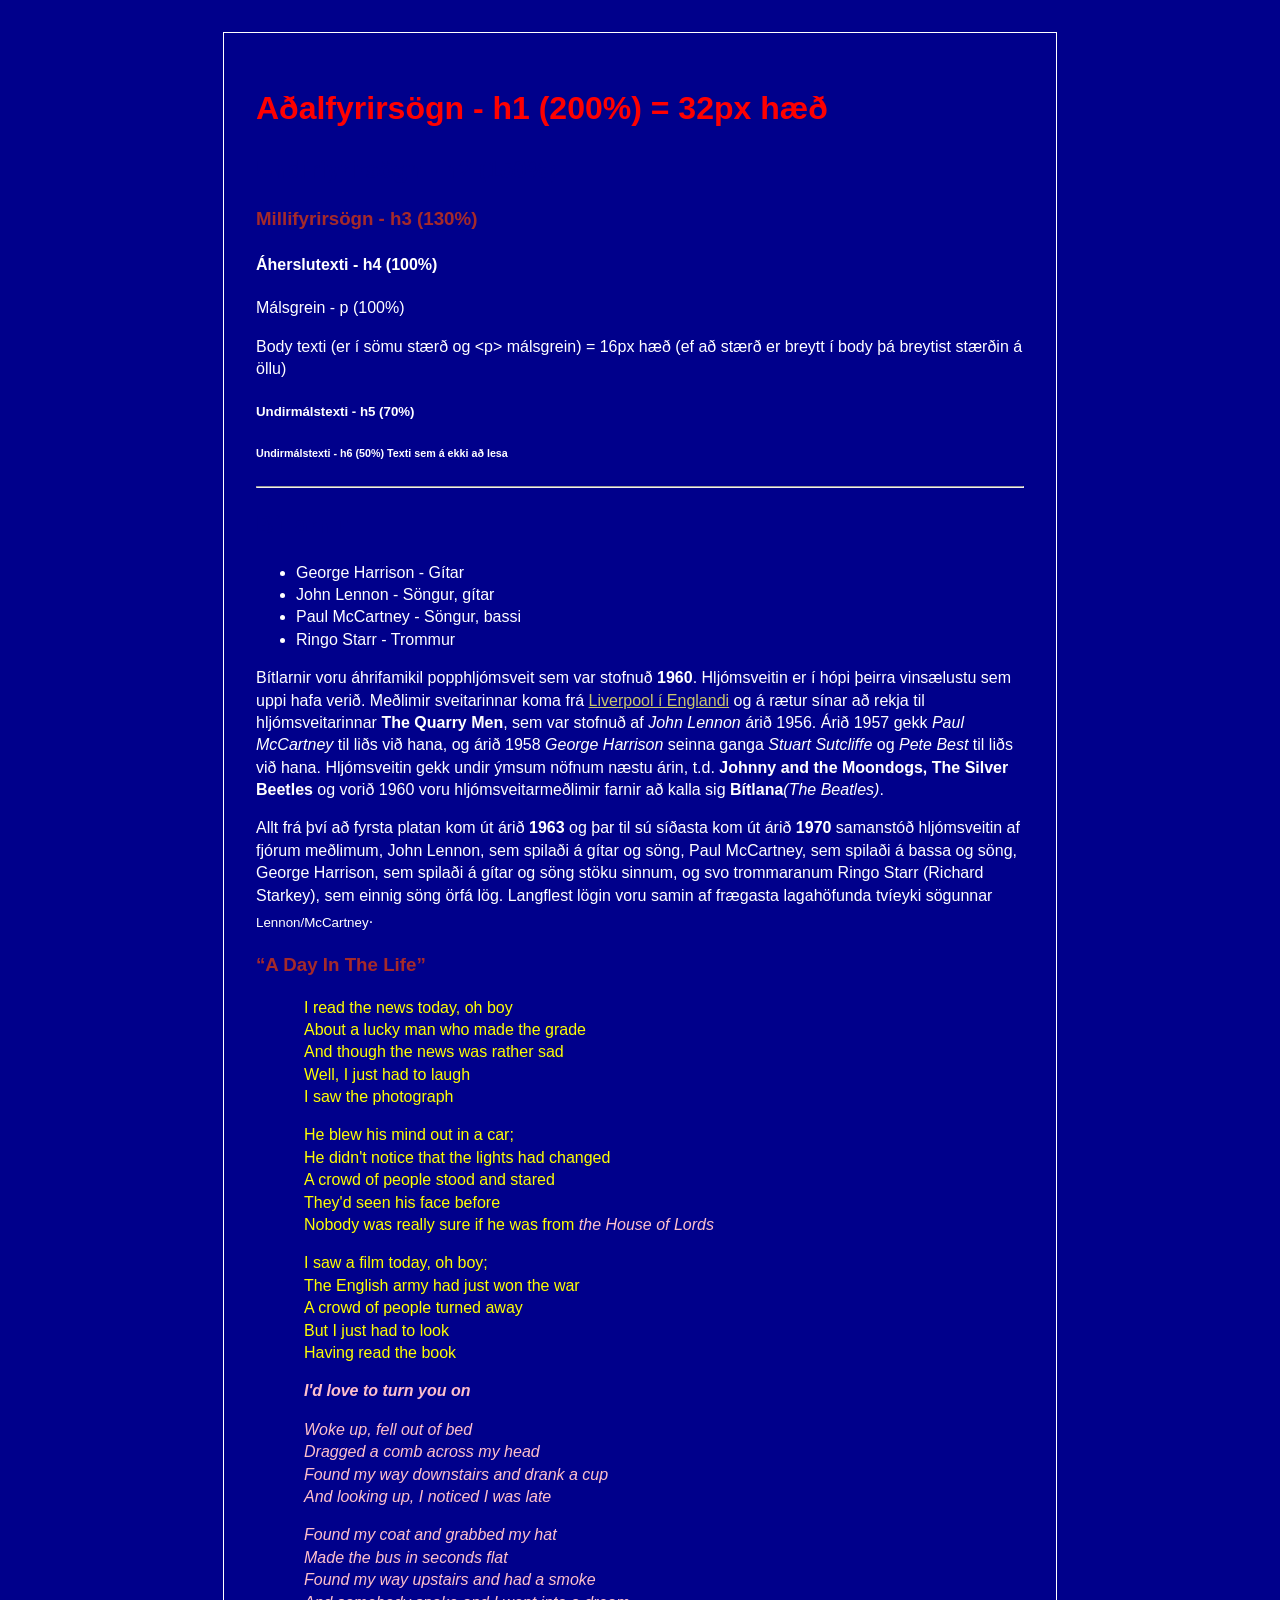
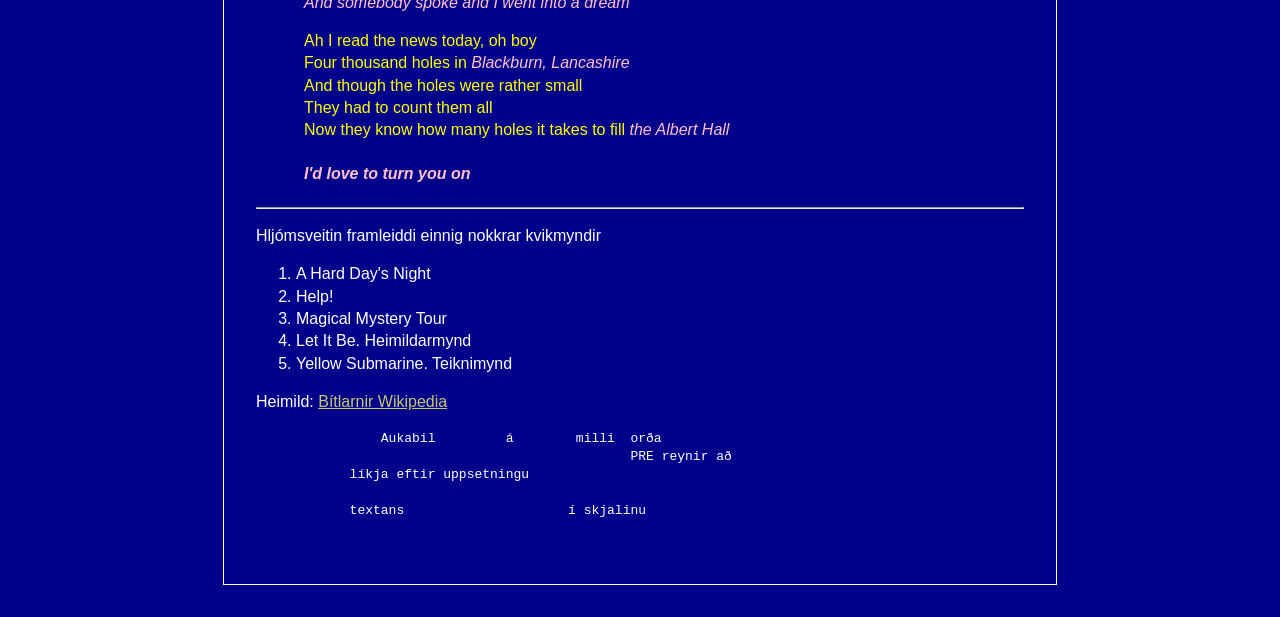
<file: verkefni-1/index.html>
<!DOCTYPE html>
<html lang="is">
<head>
    <meta charset="UTF-8">
    <meta name="viewport" content="width=device-width, initial-scale=1.0">
    <title>verkefni 1</title>
    <!-- link er í head taginu -->
    <link rel="stylesheet" href="styles.css">
</head>
<body>
    <h1>Aðalfyrirsögn - h1 (200%) = 32px hæð</h1>
    <h2>Undirfyrirsögn - h2 (150%)</h2>
    <h3>Millifyrirsögn - h3 (130%)</h3>
    <h4>Áherslutexti - h4 (100%)</h4>
    <p>Málsgrein - p (100%)</p>
    Body texti (er í sömu stærð og &lt;p> málsgrein) = 16px hæð (ef að stærð er breytt í body þá breytist stærðin á öllu)
    <h5>Undirmálstexti - h5 (70%)</h5>
    <h6>Undirmálstexti - h6 (50%) Texti sem á ekki að lesa</h6>
    <hr>
    <h2>Bítlarnir</h2>    
    <ul><!--unordered list --> <!-- skýringartexti -->
        <li>George Harrison - Gítar </li>
        <li>John Lennon - Söngur, gítar</li>
        <li>Paul McCartney - Söngur, bassi</li>
        <li>Ringo Starr - Trommur</li>
    </ul>
    <p>Bítlarnir voru áhrifamikil popphljómsveit sem var stofnuð <strong>1960</strong>. Hljómsveitin er í hópi þeirra vinsælustu sem uppi hafa verið. Meðlimir sveitarinnar koma frá <a href="https://en.wikipedia.org/wiki/Liverpool">Liverpool í Englandi</a> og á rætur sínar að rekja til hljómsveitarinnar <strong>The Quarry Men</strong>, sem var stofnuð af <em>John Lennon</em> árið 1956. Árið 1957 gekk <em>Paul McCartney</em> til liðs við hana, og árið 1958 <em>George Harrison</em> seinna ganga <em>Stuart Sutcliffe</em> og <em>Pete Best</em> til liðs við hana. Hljómsveitin gekk undir ýmsum nöfnum næstu árin, t.d. <strong>Johnny and the Moondogs, The Silver Beetles</strong> og vorið 1960 voru hljómsveitarmeðlimir farnir að kalla sig <strong>Bítlana</strong><em>(The Beatles)</em>.</p>
    <p>Allt frá því að fyrsta platan kom út árið <strong>1963</strong> og þar til sú síðasta kom út árið <strong>1970</strong> samanstóð hljómsveitin af fjórum meðlimum, John Lennon, sem spilaði á gítar og söng, Paul McCartney, sem spilaði á bassa og söng, George Harrison, sem spilaði á gítar og söng stöku sinnum, og svo trommaranum Ringo Starr (Richard Starkey), sem einnig söng örfá lög. Langflest lögin voru samin af frægasta lagahöfunda tvíeyki sögunnar <sub>Lennon/McCartney</sub>.</p>
    <!-- til þess að draga inn texta svo að ég sjái hann allan, þá er ýtt á OPT+Z-->
 
    <h3>&ldquo;A Day In The Life&rdquo;</h3>
    <section class="poem">
 <p>
        I read the news today, oh boy <br>
        About a lucky man who made the grade <br>
        And though the news was rather sad <br>
        Well, I just had to laugh <br>
        I saw the photograph
    </p>
    <p>
        He blew his mind out in a car; <br>
        He didn't notice that the lights had changed <br>
        A crowd of people stood and stared <br>
        They'd seen his face before <br>
        Nobody was really sure if he was from <em>the House of Lords</em>
    </p>
    <p>
        I saw a film today, oh boy; <br>
        The English army had just won the war <br>
        A crowd of people turned away <br>
        But I just had to look <br>
        Having read the book
    </p>
    <p><em><strong>I'd love to turn you on</strong></em></p>
    <p>
        <em>Woke up, fell out of bed <br>
        Dragged a comb across my head <br>
        Found my way downstairs and drank a cup <br>
        And looking up, I noticed I was late <br>
    </p>
    <p>
        Found my coat and grabbed my hat <br>
        Made the bus in seconds flat <br>
        Found my way upstairs and had a smoke <br>
        And somebody spoke and I went into a dream </em><br>
    </p>
    <p>
        Ah I read the news today, oh boy <br>
        Four thousand holes in <em>Blackburn, Lancashire</em><br>
        And though the holes were rather small <br>
        They had to count them all <br>
        Now they know how many holes it takes to fill <em>the Albert Hall</em><br>
    </p>
    <h4><em>I'd love to turn you on</em></h4>

    </section>
   
    <hr>
    <p>Hljómsveitin framleiddi einnig nokkrar kvikmyndir</p>
    <ol>
       <li>A Hard Day's Night </li>
       <li>Help!</li>
       <li>Magical Mystery Tour</li>
       <li>Let It Be. Heimildarmynd</li>
       <li>Yellow Submarine. Teiknimynd</li>
    </ol>
    <p>Heimild: <a href="https://is.wikipedia.org/wiki/Bítlarnir">Bítlarnir Wikipedia</a> </p>

    <pre>
                Aukabil  	á 	 milli 	orða
                                                PRE reynir að 
            líkja eftir uppsetningu 

            textans			í skjalinu
    </pre>
</body>
</html>
</file>
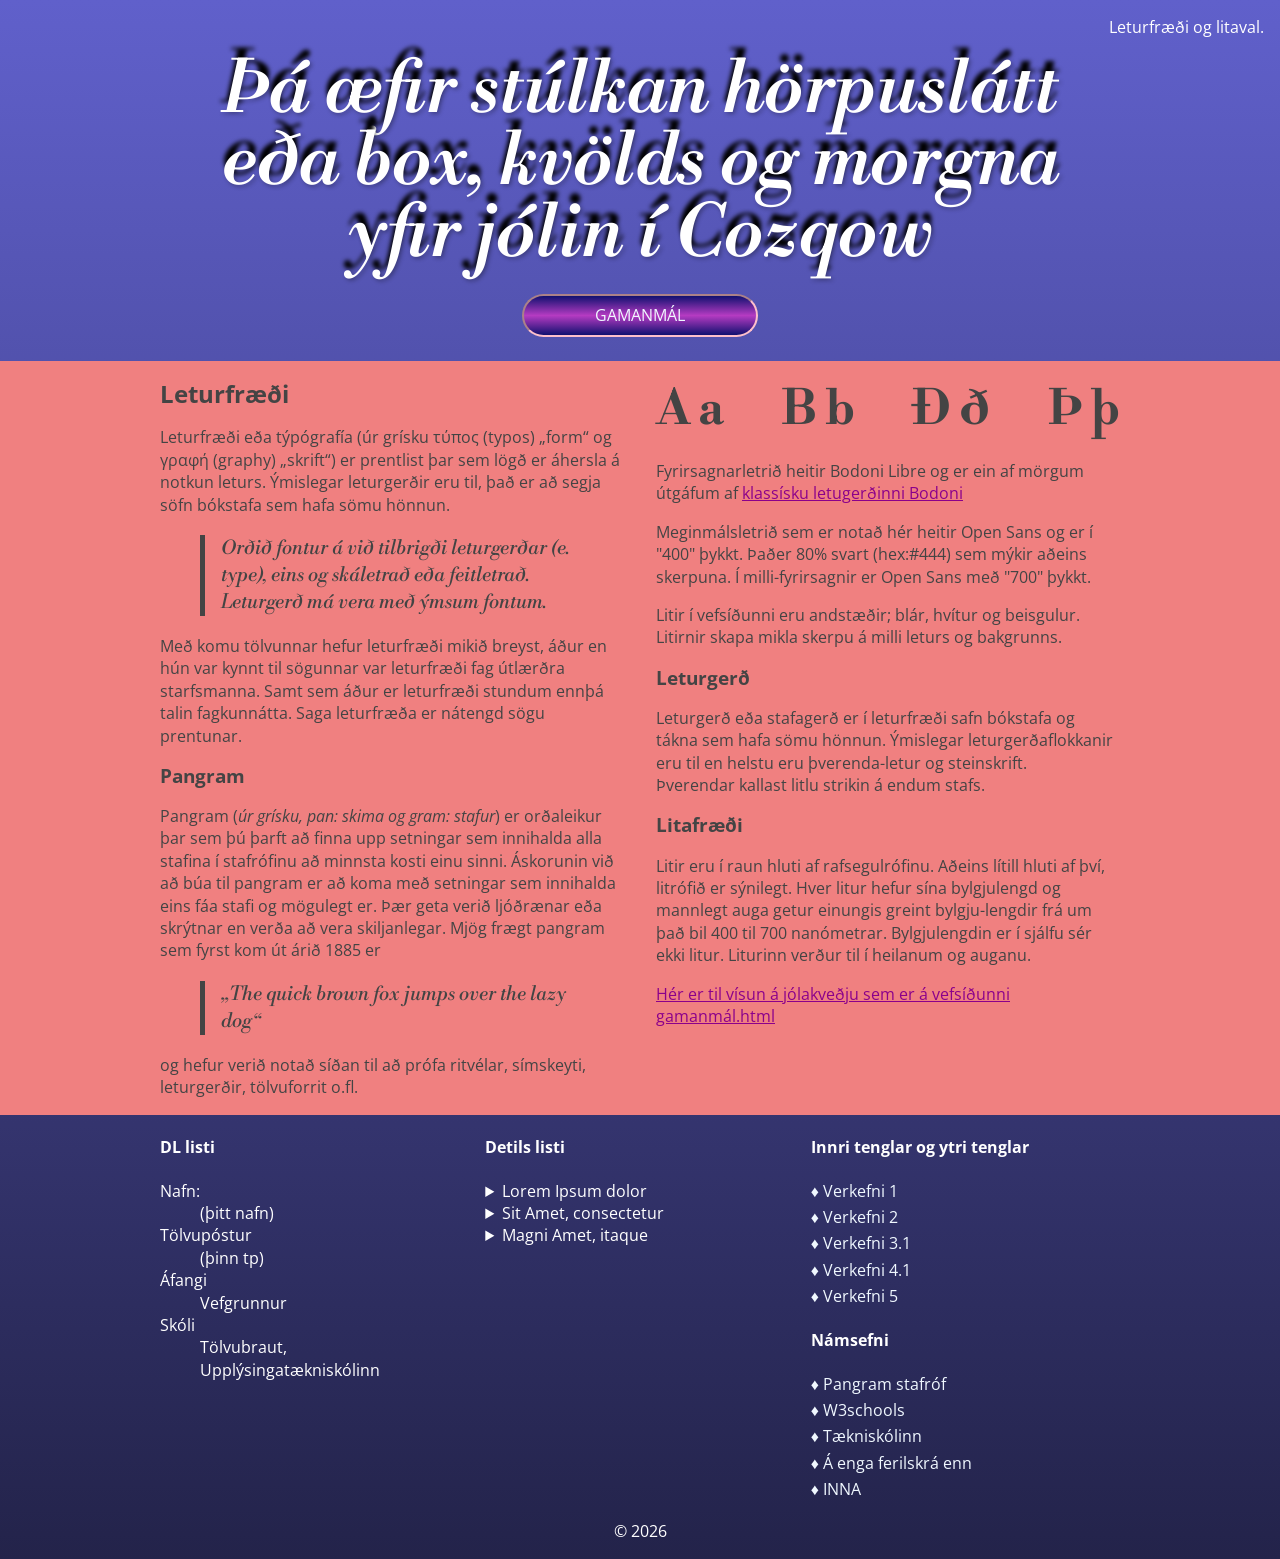
<file: verkefni-5/index.html>
<!DOCTYPE html>
<html lang="is">
  <head>
    <meta name="viewport" content="width=device-width, initial-scale=1.0">
    <meta charset="utf-8"> 
    <title>Verkefni 5 Leturfræði og litaval</title>
	<!--hér sækjum við leturgerðir af fonts.gooogle.com-->
	    <link rel="preconnect" href="https://fonts.googleapis.com">
<link rel="preconnect" href="https://fonts.gstatic.com" crossorigin>
<link href="https://fonts.googleapis.com/css2?family=Libre+Bodoni:ital,wght@0,400..700;1,400..700&family=Open+Sans:ital,wght@0,300..800;1,300..800&display=swap" rel="stylesheet">
	<link rel="stylesheet" href="styles.css">
  </head>
  <body>
    <p class="right">Leturfræði og litaval.</p>
    <header class="container">
        <h1>Þá æfir stúlkan hörpuslátt eða box, kvölds og morgna yfir jólin í Cozqow</h1>
        <a href="gamanmal.html" class="header-button">Gamanmál</a>
    </header>
    <div class="main-bg"> 
    	<main class="container col-2">
			<article>
				<h2>Leturfræði</h2>
				<p>Leturfræði eða týpógrafía (úr grísku τύπος (typos) „form“ og γραφή (graphy) „skrift“) er prentlist þar sem lögð er áhersla á notkun leturs. Ýmislegar leturgerðir eru til, það er að segja söfn bókstafa sem hafa sömu hönnun. </p>
				<blockquote>Orðið fontur á við tilbrigði leturgerðar <em>(e. type)</em>, eins og skáletrað eða feitletrað. Leturgerð má vera með ýmsum fontum.</blockquote>
				<p>Með komu tölvunnar hefur leturfræði mikið breyst, áður en hún var kynnt til sögunnar var leturfræði fag útlærðra starfsmanna. Samt sem áður er leturfræði stundum ennþá talin fagkunnátta. Saga leturfræða er nátengd sögu prentunar.
				</p>
				<h3>Pangram</h3>
				<p>Pangram (<em>úr grísku, pan: skima og gram: stafur</em>) er orðaleikur þar sem þú þarft að finna upp setningar sem innihalda alla stafina í stafrófinu að minnsta kosti einu sinni. Áskorunin við að búa til  pangram er að koma með setningar sem innihalda eins fáa stafi og mögulegt er. Þær geta verið ljóðrænar eða skrýtnar en verða að vera skiljanlegar. Mjög frægt pangram sem fyrst kom út árið 1885 er 
				<blockquote>„The quick brown fox jumps over the lazy dog“</blockquote> og hefur verið notað síðan til að prófa ritvélar, símskeyti, leturgerðir, tölvuforrit o.fl.</p>
			</article>
			<article>
				<section class="bodoni">
					<h1>A a</h1>
					<h1>B b</h1>
					<h1>Ð ð</h1>
					<h1>Þ þ</h1>
				</section>
				<p>Fyrirsagnarletrið heitir Bodoni Libre og er ein af mörgum útgáfum af <a href="https://en.wikipedia.org/wiki/Bodoni"> klassísku letugerðinni Bodoni</a> </li>
				</p><p>Meginmálsletrið sem er notað hér heitir Open Sans og er í "400" þykkt. Þaðer 80% svart (hex:#444) sem mýkir aðeins skerpuna. Í milli-fyrirsagnir er Open Sans með "700" þykkt.
				</p><p>Litir í vefsíðunni eru andstæðir; blár, hvítur og beisgulur. Litirnir skapa mikla skerpu á milli leturs og bakgrunns. </p>
				<h3>Leturgerð</h3>
				<p>Leturgerð eða stafagerð er í leturfræði safn bókstafa og tákna sem hafa sömu hönnun. Ýmislegar leturgerða<wbr>flokkanir eru til en helstu eru þverenda-<wbr>letur og steinskrift. <br>Þverendar kallast litlu strikin á endum stafs.</p> 
				<h3>Litafræði</h3>
				<p>Litir eru í raun hluti af rafsegulrófinu. Aðeins lítill hluti af því, litrófið er sýnilegt. Hver litur hefur sína bylgjulengd og mannlegt auga getur einungis greint bylgju-<wbr>lengdir frá um það bil 400 til 700 nanómetrar. Bylgjulengdin er í sjálfu sér ekki litur. Liturinn verður til í heilanum og auganu.
				</p>       <!-- Ath! ID # er stafnæmt -->
				<p><a href="gamanmal.html#Jólakveðja">Hér er til vísun á jólakveðju sem er á vefsíðunni gamanmál.html</a></p>
			</article>
    	</main>
    </div> <!--bakgrunnur endar hér-->
    <footer class="container col-3">
      <nav>
        <h4>DL listi </h4>
        <dl><!--Description list, nafn tölvupóstur, áfangi og skóli-->
			<dt>Nafn:</dt>
				<dd>(þitt nafn)</dd>
			<dt>Tölvupóstur</dt>
				<dd>(þinn tp)</dd>
			<dt>Áfangi</dt>
				<dd>Vefgrunnur</dd>
			<dt>Skóli</dt>
				<dd>Tölvubraut, Upplýsingatækniskólinn</dd>
        </dl>
      </nav>
      <nav>
			<h4>Detils listi</h4>
			<details name="listi"> <!--open fyrir aftan listan gerir þetta opið á síðunni-->
				<summary>Lorem Ipsum dolor</summary>
				<h4>The details of Lorem Ipsum</h4>
				<p>Lorem ipsum dolor sit amet, consectetur adipisicing elit. Magni amet, itaque praesentium obcaecati nesciunt, aspernatur reiciendis voluptatibus asperiores fugit?</p>
			</details>
			<details name="listi" > <!--hægt að bæta við eigindinu (atribute) "open" í listan-->
				<summary>Sit Amet, consectetur</summary>
				<h4>The details of Sit Amet</h4>
				<p>Sit amet, consectetur adipisicing elit. aspernatur reiciendis voluptatibus asperiores fugit, repudiandae a ipsa dolorum modi! Et a eligendi error culpa aut?</p>
			</details>
			<details name="listi">
				<summary>Magni Amet, itaque</summary>
				<h4>The details of Magni Amet</h4>
				<p>Magni amet, itaque praesentium obcaecati nesciunt, Lorem ipsum dolor sit amet, consectetur adipisicing elit. aspernatur reiciendis voluptatibus asperiores fugit, repudiandae a ipsa dolorum modi! Et a eligendi error culpa aut?</p>
			</details>
      </nav>
      <nav>
		<h4>Innri tenglar og ytri tenglar</em></h4>
		<ul>
			<li><a href="../verkefni-1">Verkefni 1</a></li>
			<li><a href="../verkefni-2/">Verkefni 2</a></li>
			<li><a href="../verkefni-3/verkefni-31/">Verkefni 3.1</a></li>
			<li><a href="../verkefni-4/verkefni-41/">Verkefni 4.1</a></li>
			<li><a href="../verkefni-5/index.html">Verkefni 5</a></li>
		</ul>
		<h4>Námsefni</h4>
        <ul>
			<li><a href="https://pangram.me/">Pangram stafróf</a></li>
			<li><a href="https://www.w3schools.com/">W3schools</a></li>
			<li><a href="https://www.tskoli.is">Tækniskólinn</a></li>
			<li><a href="#">Á enga ferilskrá enn</a></li>
			<li><a href="https://www.inna.is">INNA</a></li>
        </ul>
      </nav>
      </footer>
    <p class="center">&copy; 2026  <!--nafnið þitt hér--></p>
  </body>
</html>
</file>
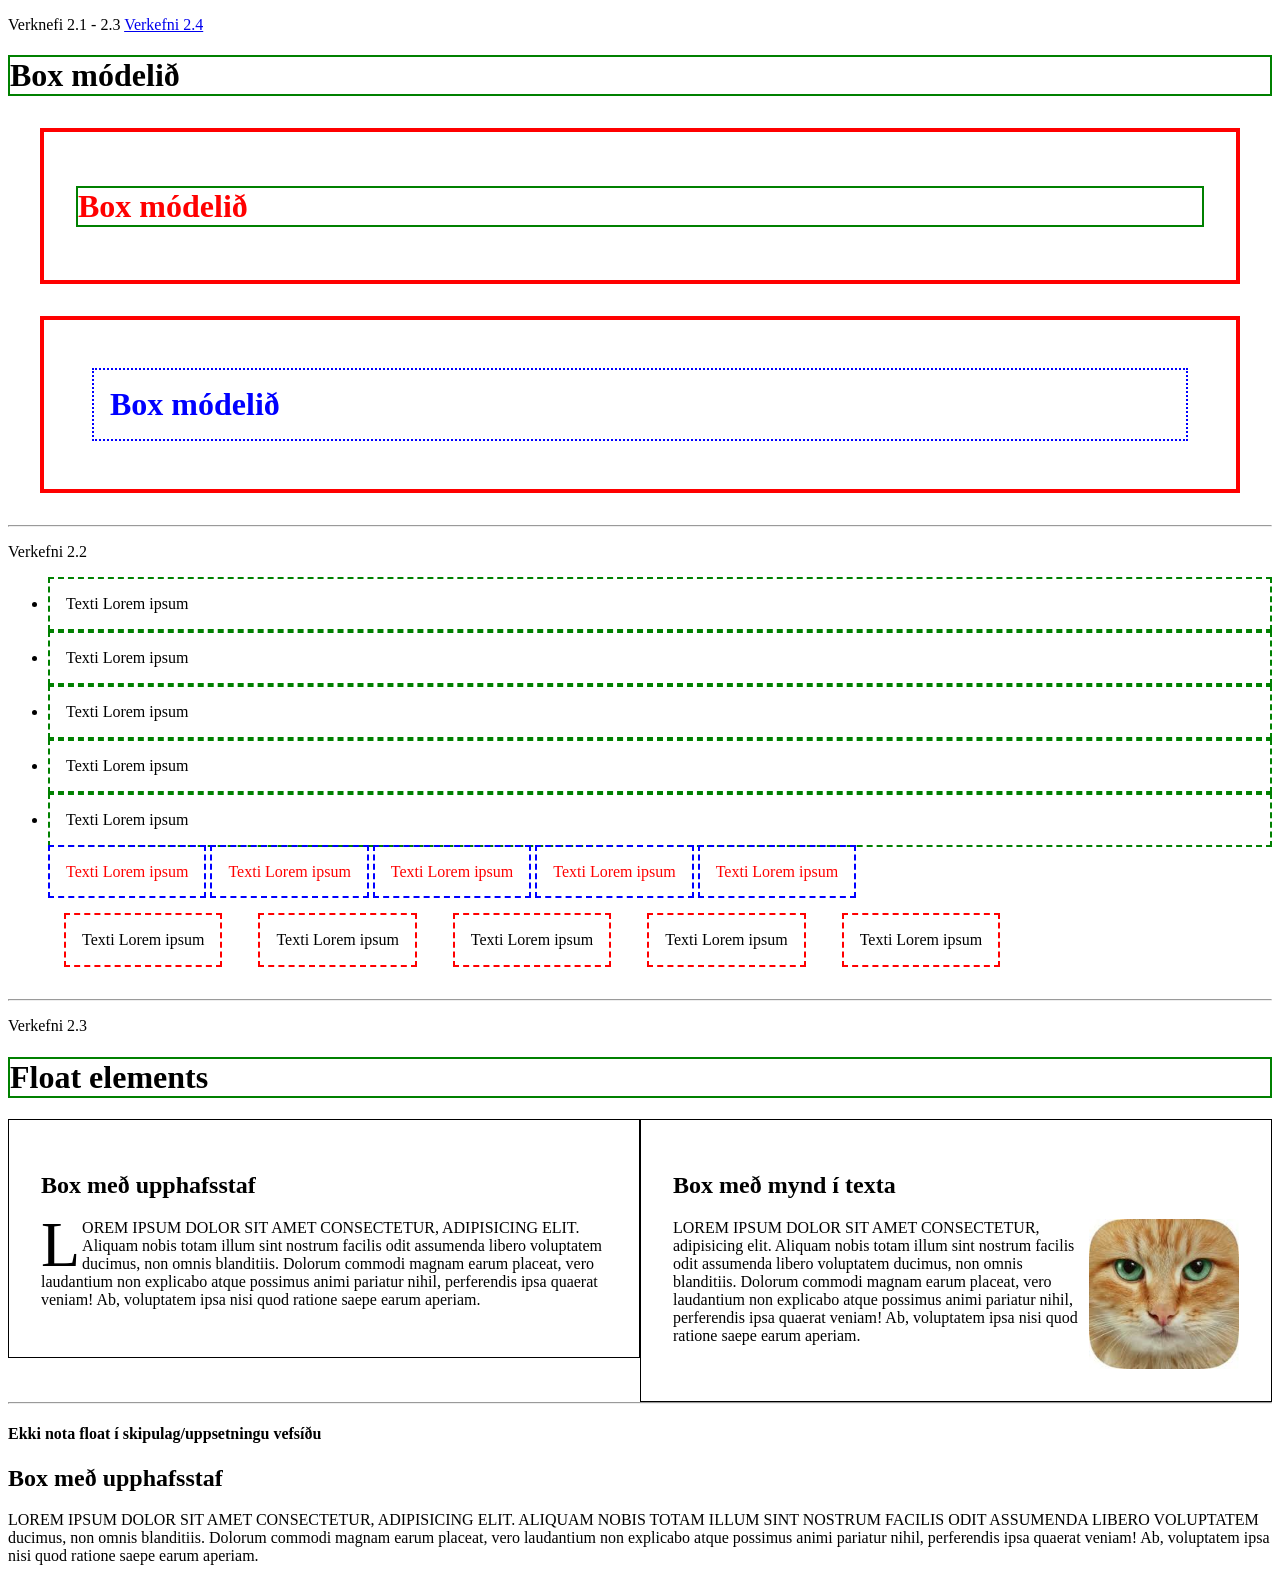
<file: verkefni-2/verkefni-21/index.html>
<!DOCTYPE html>
<html lang="en">
<head>
    <meta charset="UTF-8">
    <meta name="viewport" content="width=device-width, initial-scale=1.0">
    <title>verknefni 2</title>
    <link rel="stylesheet" href="styles.css">
</head>
<body>
    <p>Verknefi 2.1 - 2.3 <a href="../Verkefni-24/">Verkefni 2.4</a></p>
    <h1>Box módelið</h1>
    <div class="red-border">
        <h1>Box módelið</h1>        
    </div>
    <div class="red-border">
            <h1 class="blue-border">Box módelið</h1>
    </div>
    <hr>
    <p>Verkefni 2.2</p>
    <ul>
        <li>Texti Lorem ipsum</li>
        <li>Texti Lorem ipsum</li>
        <li>Texti Lorem ipsum</li>
        <li>Texti Lorem ipsum</li>
        <li>Texti Lorem ipsum</li>
    </ul>
      <ul class="inline">
        <li>Texti Lorem ipsum</li>
        <li>Texti Lorem ipsum</li>
        <li>Texti Lorem ipsum</li>
        <li>Texti Lorem ipsum</li>
        <li>Texti Lorem ipsum</li>
    </ul>
    <ul class="inline-block">
        <li>Texti Lorem ipsum</li>
        <li>Texti Lorem ipsum</li>
        <li>Texti Lorem ipsum</li>
        <li>Texti Lorem ipsum</li>
        <li>Texti Lorem ipsum</li>
    </ul>
    <hr>
<p>Verkefni 2.3</p>
<h1>Float elements</h1>
<div class="flot">
    <section>
        <h2>Box með upphafsstaf</h2>
        <p><span class="bigL">L</span>orem ipsum dolor sit amet consectetur, adipisicing elit. Aliquam nobis totam illum sint nostrum facilis odit assumenda libero voluptatem ducimus, non omnis blanditiis. Dolorum commodi magnam earum placeat, vero laudantium non explicabo atque possimus animi pariatur nihil, perferendis ipsa quaerat veniam! Ab, voluptatem ipsa nisi quod ratione saepe earum aperiam.</p>
    </section>

    <section>
        <h2>Box með mynd í texta</h2>
        <p class="floatR"><img src="cat.jpg" alt="Köttur út í mýri, setti upp á sér stýri, úti er ævintýri"> Lorem ipsum dolor sit amet consectetur, adipisicing elit. Aliquam nobis totam illum sint nostrum facilis odit assumenda libero voluptatem ducimus, non omnis blanditiis. Dolorum commodi magnam earum placeat, vero laudantium non explicabo atque possimus animi pariatur nihil, perferendis ipsa quaerat veniam! Ab, voluptatem ipsa nisi quod ratione saepe earum aperiam.</p>
    </section>
</div>
<hr>
    <section>
        <h4>Ekki nota float í skipulag/uppsetningu vefsíðu</h2>
        <h2>Box með upphafsstaf</h2>
        <p> Lorem ipsum dolor sit amet consectetur, adipisicing elit. Aliquam nobis totam illum sint nostrum facilis odit assumenda libero voluptatem ducimus, non omnis blanditiis. Dolorum commodi magnam earum placeat, vero laudantium non explicabo atque possimus animi pariatur nihil, perferendis ipsa quaerat veniam! Ab, voluptatem ipsa nisi quod ratione saepe earum aperiam.</p>
    </section>
</body>
</html>
</file>
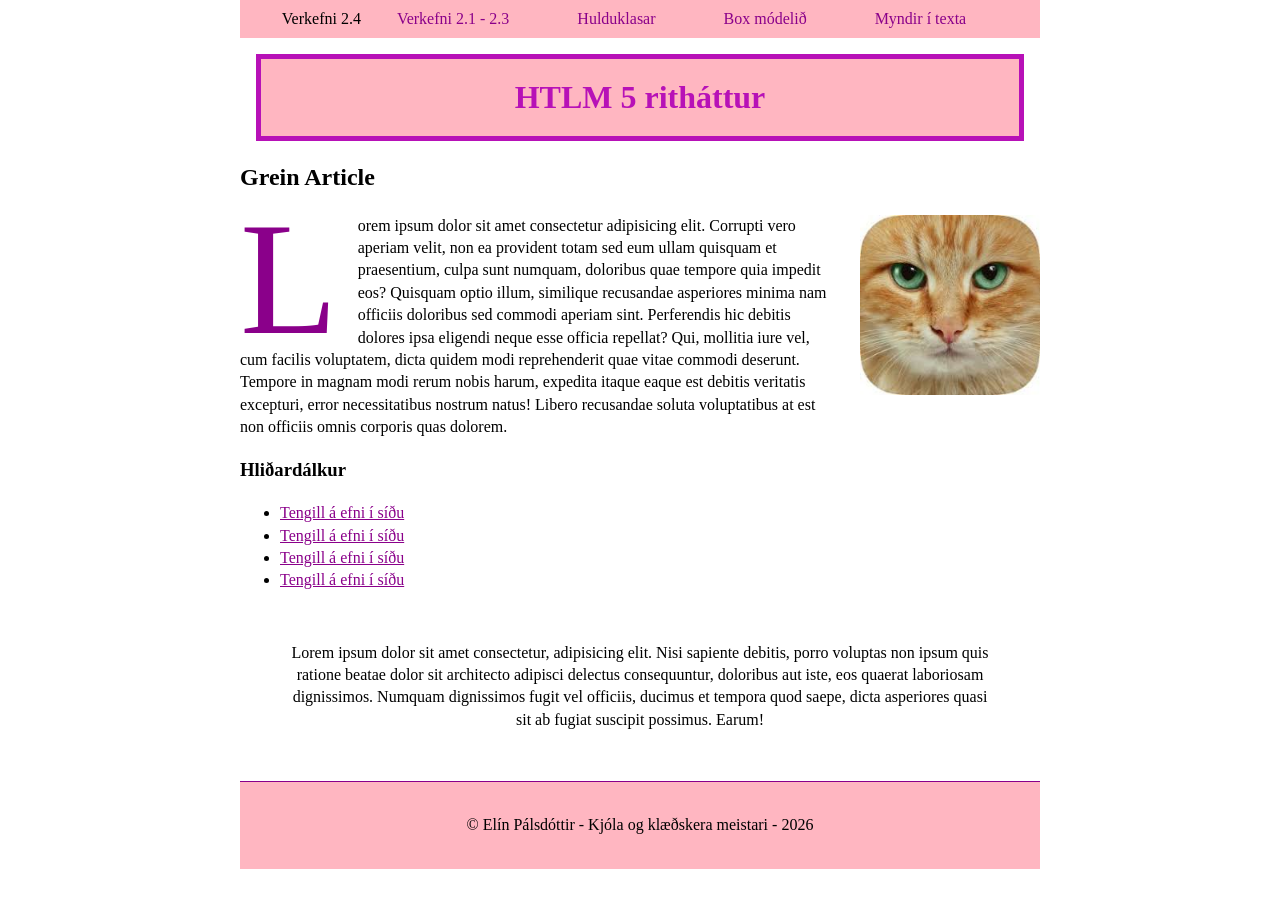
<file: verkefni-2/Verkefni-24/index.html>
<!DOCTYPE html>
<html lang="en">
<head>
    <meta charset="UTF-8">
    <meta name="viewport" content="width=device-width, initial-scale=1.0">
    <title>Verkefni 2.4 HTML 5 ritháttur</title>
    <link rel="stylesheet" href="styles.css">
</head>
<body>
    <nav> <!--Hér er efnisyfirlit á síðunni eða TENGLAR-->
        Verkefni 2.4
        <a href="../verkefni-21/">Verkefni 2.1 - 2.3</a>
        <a href="#">Hulduklasar</a>
        <a href="#">Box módelið</a>
        <a href="#">Myndir í texta</a>
    </nav>
    <header> <!--headið er ekki sýnilegt og kemur fyrir ofan body, header er titill eða skiptidálkur eða efnisyfirlit-->
        <h1 class="fjólublár-border">HTLM 5 ritháttur</h1>
    </header>
<main>
    <article>
        <h2> Grein Article</h2>
        <p>
            <img src="../verkefni-21/cat.jpg" alt="Köttur út í mýri, setti upp á sér stýri, úti er ævintýri"><span class="bigL">L</span>orem ipsum dolor sit amet consectetur adipisicing elit. Corrupti vero aperiam velit, non ea provident totam sed eum ullam quisquam et praesentium, culpa sunt numquam, doloribus quae tempore quia impedit eos? Quisquam optio illum, similique recusandae asperiores minima nam officiis doloribus sed commodi aperiam sint. Perferendis hic debitis dolores ipsa eligendi neque esse officia repellat? Qui, mollitia iure vel, cum facilis voluptatem, dicta quidem modi reprehenderit quae vitae commodi deserunt. Tempore in magnam modi rerum nobis harum, expedita itaque eaque est debitis veritatis excepturi, error necessitatibus nostrum natus! Libero recusandae soluta voluptatibus at est non officiis omnis corporis quas dolorem.</p>
    </article>
    <aside> <!--Hliðardálkur-->
        <h3>Hliðardálkur</h3>
        <ul>
            <li><a href="#">Tengill á efni í síðu</a></li>
            <li><a href="#">Tengill á efni í síðu</a></li>
            <li><a href="#">Tengill á efni í síðu</a></li>
            <li><a href="#">Tengill á efni í síðu</a></li>
         
        </ul>
        <p style="text-align: center; margin: 50px;">Lorem ipsum dolor sit amet consectetur, adipisicing elit. Nisi sapiente debitis, porro voluptas non ipsum quis ratione beatae dolor sit architecto adipisci delectus consequuntur, doloribus aut iste, eos quaerat laboriosam dignissimos. Numquam dignissimos fugit vel officiis, ducimus et tempora quod saepe, dicta asperiores quasi sit ab fugiat suscipit possimus. Earum!</p>
    </aside>
</main>
<footer> <!--upplýsingar um fyrirtæki og svo framvegis-->
    <p>&copy; Elín Pálsdóttir - Kjóla og klæðskera meistari - 2026</p>
</footer>

</body>
</html>
</file>
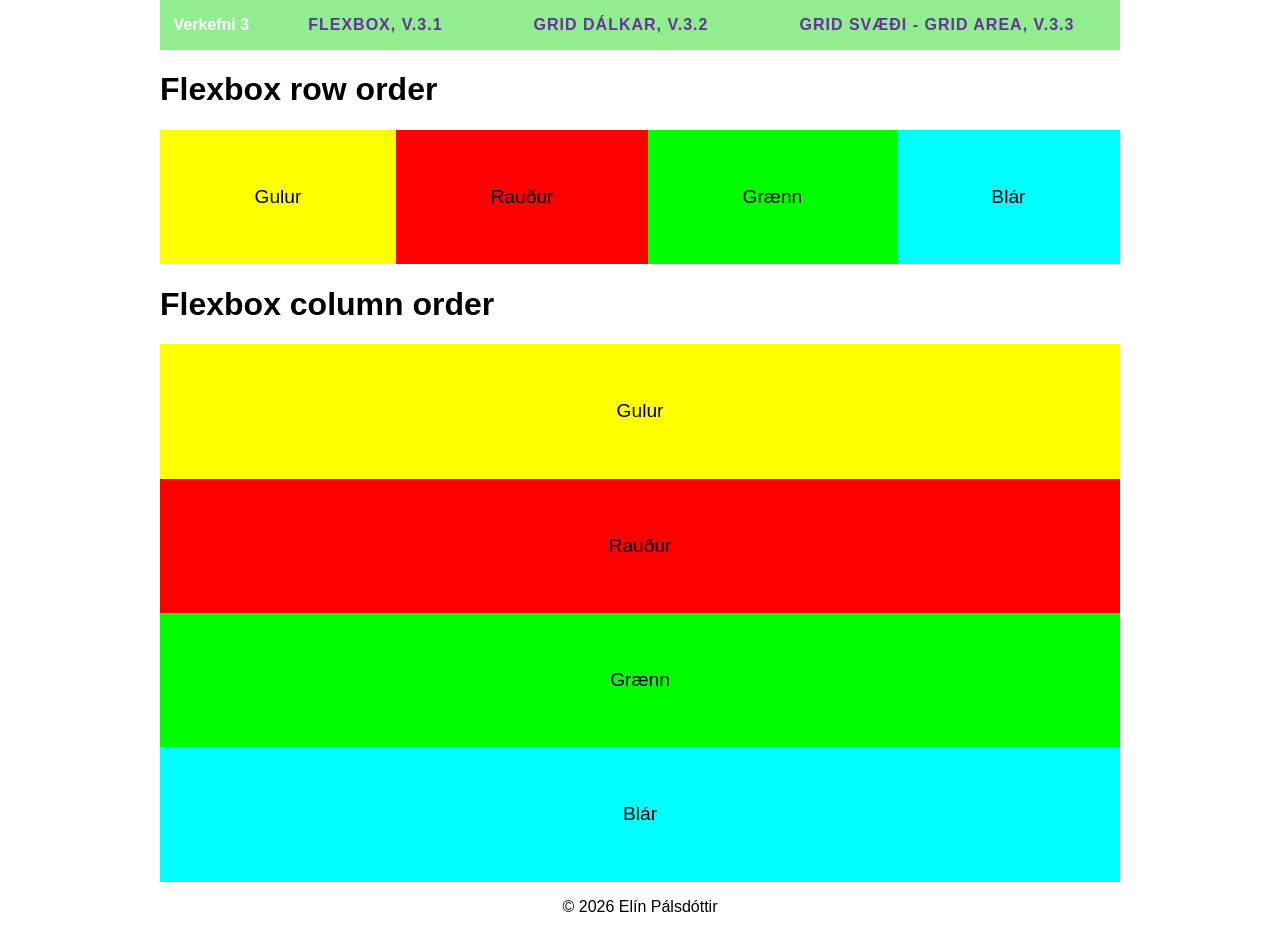
<file: verkefni-3/verkefni-31/index.html>
<!DOCTYPE html>
<html>
<head>
	<meta charset="utf-8">
	<meta name="viewport" content="width=device-width, initial-scale=1.0">
	<meta name="description" content="Flexbox row & column order">
	<meta name="author" content="Guðmundur Jón Guðjónsson">
	<title>Flexbox row & column order</title>
	<link rel="stylesheet" type="text/css" href="styles.css">
	<link rel="stylesheet" href="../topmenu.css"> <!-- þetta er til þess að tenja við topmenue.css-->
</head>
<body>
	<nav class="topmenu">
		<p>Verkefni 3</p>
		<a href="../verkefni-31/">Flexbox, v.3.1</a>
		<a href="../verkefni-32/">Grid dálkar, v.3.2</a>
		<a href="../verkefni-33/">Grid svæði - Grid area, v.3.3</a>
	</nav>
	<h1>Flexbox row order</h1>
	<section class="row">
		<div class="blar"><p>Blár</p></div>
		<div class="graenn"><p>Grænn</p></div>
		<div class="raudur"><p>Rauður</p></div>
		<div class="gulur"><p>Gulur</p></div>
	</section>
	<h1>Flexbox column order</h1>
	<section class="col">
		<div class="blar"><p>Blár</p></div>
		<div class="graenn"><p>Grænn</p></div>
		<div class="raudur"><p>Rauður</p></div>
		<div class="gulur"><p>Gulur</p></div>
	</section>
	<section>
		<footer>
			<p>&copy; 2026 Elín Pálsdóttir</p>
		</footer>
	</section>
</body>
</html>
</file>
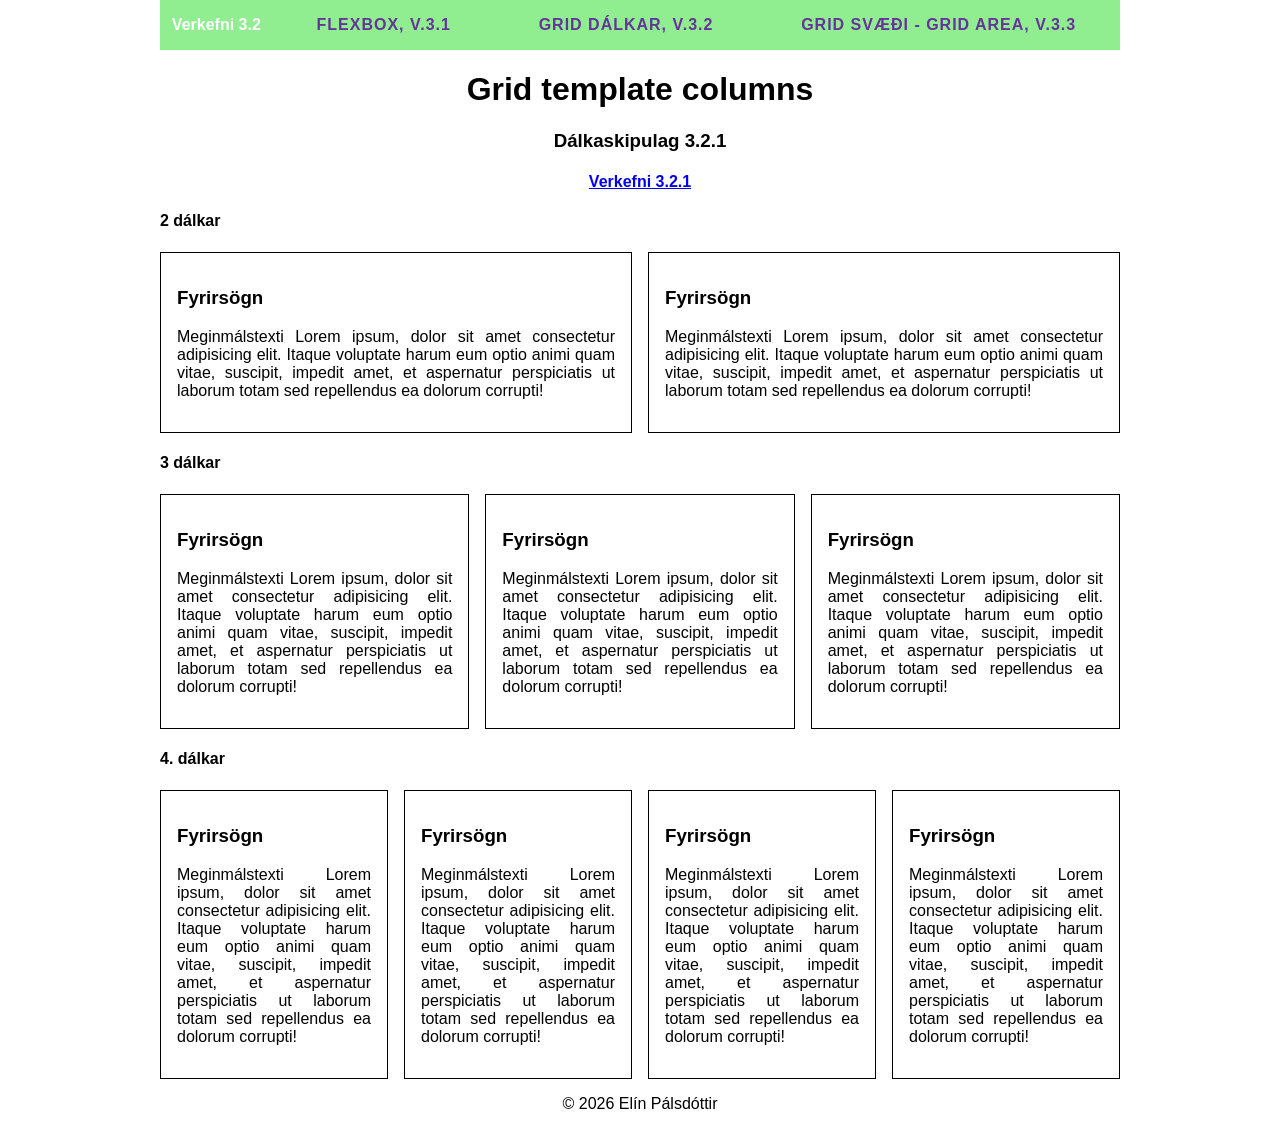
<file: verkefni-3/verkefni-32/index.html>
<!DOCTYPE html>
<html>
<head>
	<meta charset="utf-8">
	<meta name="viewport" content="width=device-width, initial-scale=1.0">
	<meta name="description" content="Grid template columns"> <!-- command og D - á getur þú breyt mörgu í einu -->
	<meta name="author" content="Guðmundur Jón Guðjónsson">
	<title>Grid template columns</title>
	<link rel="stylesheet" type="text/css" href="styles.css">
	<link rel="stylesheet" href="../topmenu.css"> <!-- þetta er til þess að tenja við topmenue.css-->
</head>
<body>
	<nav class="topmenu">
		<p>Verkefni 3.2</p>
		<a href="../verkefni-31/">Flexbox, v.3.1</a>
		<a href="../verkefni-32/">Grid dálkar, v.3.2</a>
		<a href="../verkefni-33/">Grid svæði - Grid area, v.3.3</a>
	</nav>
	<header>
		<h1>Grid template columns</h1>
		<h3>Dálkaskipulag 3.2.1</h3>
		<h4><a href="verk-3.2.2.html">Verkefni 3.2.1</a></h4>
	</header>
	<main>
	<h4>2 dálkar</h4>
		<div class="col-2">
			<section>
				<h3>Fyrirsögn</h3>
				<p>Meginmálstexti Lorem ipsum, dolor sit amet consectetur adipisicing elit. Itaque voluptate harum eum optio animi quam vitae, suscipit, impedit amet, et aspernatur perspiciatis ut laborum totam sed repellendus ea dolorum corrupti!
				</p>
			</section>
			<section>
				<h3>Fyrirsögn</h3>
				<p>Meginmálstexti Lorem ipsum, dolor sit amet consectetur adipisicing elit. Itaque voluptate harum eum optio animi quam vitae, suscipit, impedit amet, et aspernatur perspiciatis ut laborum totam sed repellendus ea dolorum corrupti!
				</p>
			</section>
		</div>
	<h4>3 dálkar</h4>
		<div class="col-3">
			<section>
				<h3>Fyrirsögn</h3>
				<p>Meginmálstexti Lorem ipsum, dolor sit amet consectetur adipisicing elit. Itaque voluptate harum eum optio animi quam vitae, suscipit, impedit amet, et aspernatur perspiciatis ut laborum totam sed repellendus ea dolorum corrupti!
				</p>
			</section>
			<section>
				<h3>Fyrirsögn</h3>
				<p>Meginmálstexti Lorem ipsum, dolor sit amet consectetur adipisicing elit. Itaque voluptate harum eum optio animi quam vitae, suscipit, impedit amet, et aspernatur perspiciatis ut laborum totam sed repellendus ea dolorum corrupti!
				</p>
			</section>
			<section>
				<h3>Fyrirsögn</h3>
				<p>Meginmálstexti Lorem ipsum, dolor sit amet consectetur adipisicing elit. Itaque voluptate harum eum optio animi quam vitae, suscipit, impedit amet, et aspernatur perspiciatis ut laborum totam sed repellendus ea dolorum corrupti!
				</p>
			</section>
		</div>
	<h4>4. dálkar</h4>
		<div class="col-4">
			<section>
				<h3>Fyrirsögn</h3>
				<p>Meginmálstexti Lorem ipsum, dolor sit amet consectetur adipisicing elit. Itaque voluptate harum eum optio animi quam vitae, suscipit, impedit amet, et aspernatur perspiciatis ut laborum totam sed repellendus ea dolorum corrupti!
				</p>
			</section>
			<section>
				<h3>Fyrirsögn</h3>
				<p>Meginmálstexti Lorem ipsum, dolor sit amet consectetur adipisicing elit. Itaque voluptate harum eum optio animi quam vitae, suscipit, impedit amet, et aspernatur perspiciatis ut laborum totam sed repellendus ea dolorum corrupti!
				</p>
			</section>
			<section>
				<h3>Fyrirsögn</h3>
				<p>Meginmálstexti Lorem ipsum, dolor sit amet consectetur adipisicing elit. Itaque voluptate harum eum optio animi quam vitae, suscipit, impedit amet, et aspernatur perspiciatis ut laborum totam sed repellendus ea dolorum corrupti!
				</p>
			</section>
			<section>
				<h3>Fyrirsögn</h3>
				<p>Meginmálstexti Lorem ipsum, dolor sit amet consectetur adipisicing elit. Itaque voluptate harum eum optio animi quam vitae, suscipit, impedit amet, et aspernatur perspiciatis ut laborum totam sed repellendus ea dolorum corrupti!
				</p>
			</section>
		</div>
	</main>
		<footer>
			<p>&copy; 2026 Elín Pálsdóttir</p>
		</footer>
	</section>
</body>
</html>
</file>
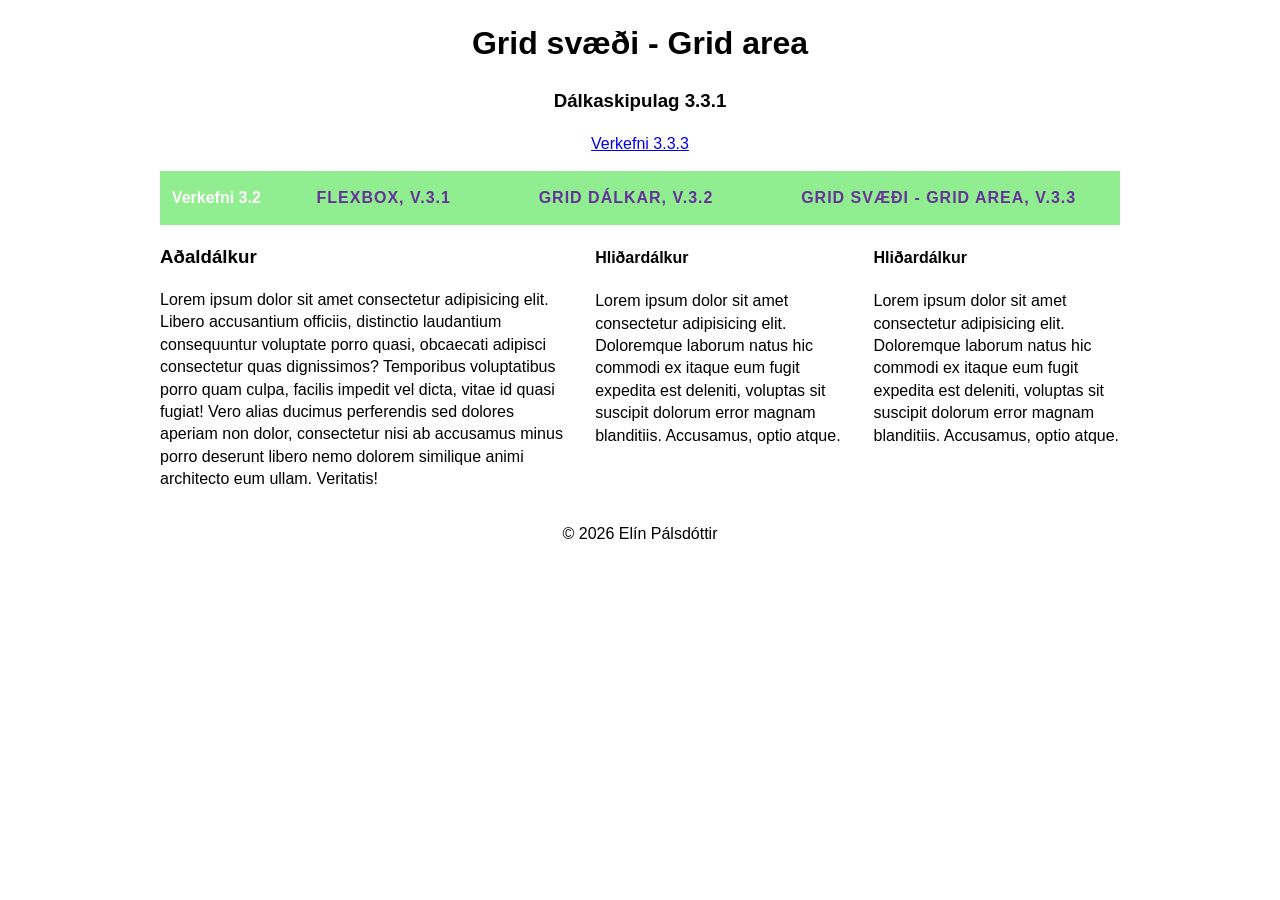
<file: verkefni-3/verkefni-33/index.html>
<!DOCTYPE html>
<html>
<head>
	<meta charset="utf-8">
	<meta name="viewport" content="width=device-width, initial-scale=1.0">
	<meta name="description" content="Grid template columns"> <!-- command og D - á getur þú breyt mörgu í einu -->
	<meta name="author" content="Guðmundur Jón Guðjónsson">
	<title>Grid template columns</title>
	<link rel="stylesheet" type="text/css" href="styles.css">
	<link rel="stylesheet" href="../topmenu.css"> <!-- þetta er til þess að tenja við topmenue.css-->
</head>
<body>
	<nav class="topmenu">
		<p>Verkefni 3.2</p>
		<a href="../verkefni-31/">Flexbox, v.3.1</a>
		<a href="../verkefni-32/">Grid dálkar, v.3.2</a>
		<a href="../verkefni-33/">Grid svæði - Grid area, v.3.3</a>
	</nav>
	<header class="header">
		<h1>Grid svæði - Grid area</h1>
		<h3>Dálkaskipulag 3.3.1</h3>
		<p><a href="verk-3.3.2.html">Verkefni 3.3.3</a></p>
	</header>
	<main class="main">
		<aside class="as1">
			<h4>Hliðardálkur</h4>
			<p>Lorem ipsum dolor sit amet consectetur adipisicing elit. Doloremque laborum natus hic commodi ex itaque eum fugit expedita est deleniti, voluptas sit suscipit dolorum error magnam blanditiis. Accusamus, optio atque.</p>
		</aside>
		<article class="article">
			<h3>Aðaldálkur</h3>
			<p>Lorem ipsum dolor sit amet consectetur adipisicing elit. Libero accusantium officiis, distinctio laudantium consequuntur voluptate porro quasi, obcaecati adipisci consectetur quas dignissimos? Temporibus voluptatibus porro quam culpa, facilis impedit vel dicta, vitae id quasi fugiat! Vero alias ducimus perferendis sed dolores aperiam non dolor, consectetur nisi ab accusamus minus porro deserunt libero nemo dolorem similique animi architecto eum ullam. Veritatis!</p>
		</article>
		<aside class="as2">
			<h4>Hliðardálkur</h4>
			<p>Lorem ipsum dolor sit amet consectetur adipisicing elit. Doloremque laborum natus hic commodi ex itaque eum fugit expedita est deleniti, voluptas sit suscipit dolorum error magnam blanditiis. Accusamus, optio atque.</p>
		</aside>
	</main>
		<footer class="footer">
			<p>&copy; 2026 Elín Pálsdóttir</p>
		</footer>
	</section>
</body>
</html>
</file>
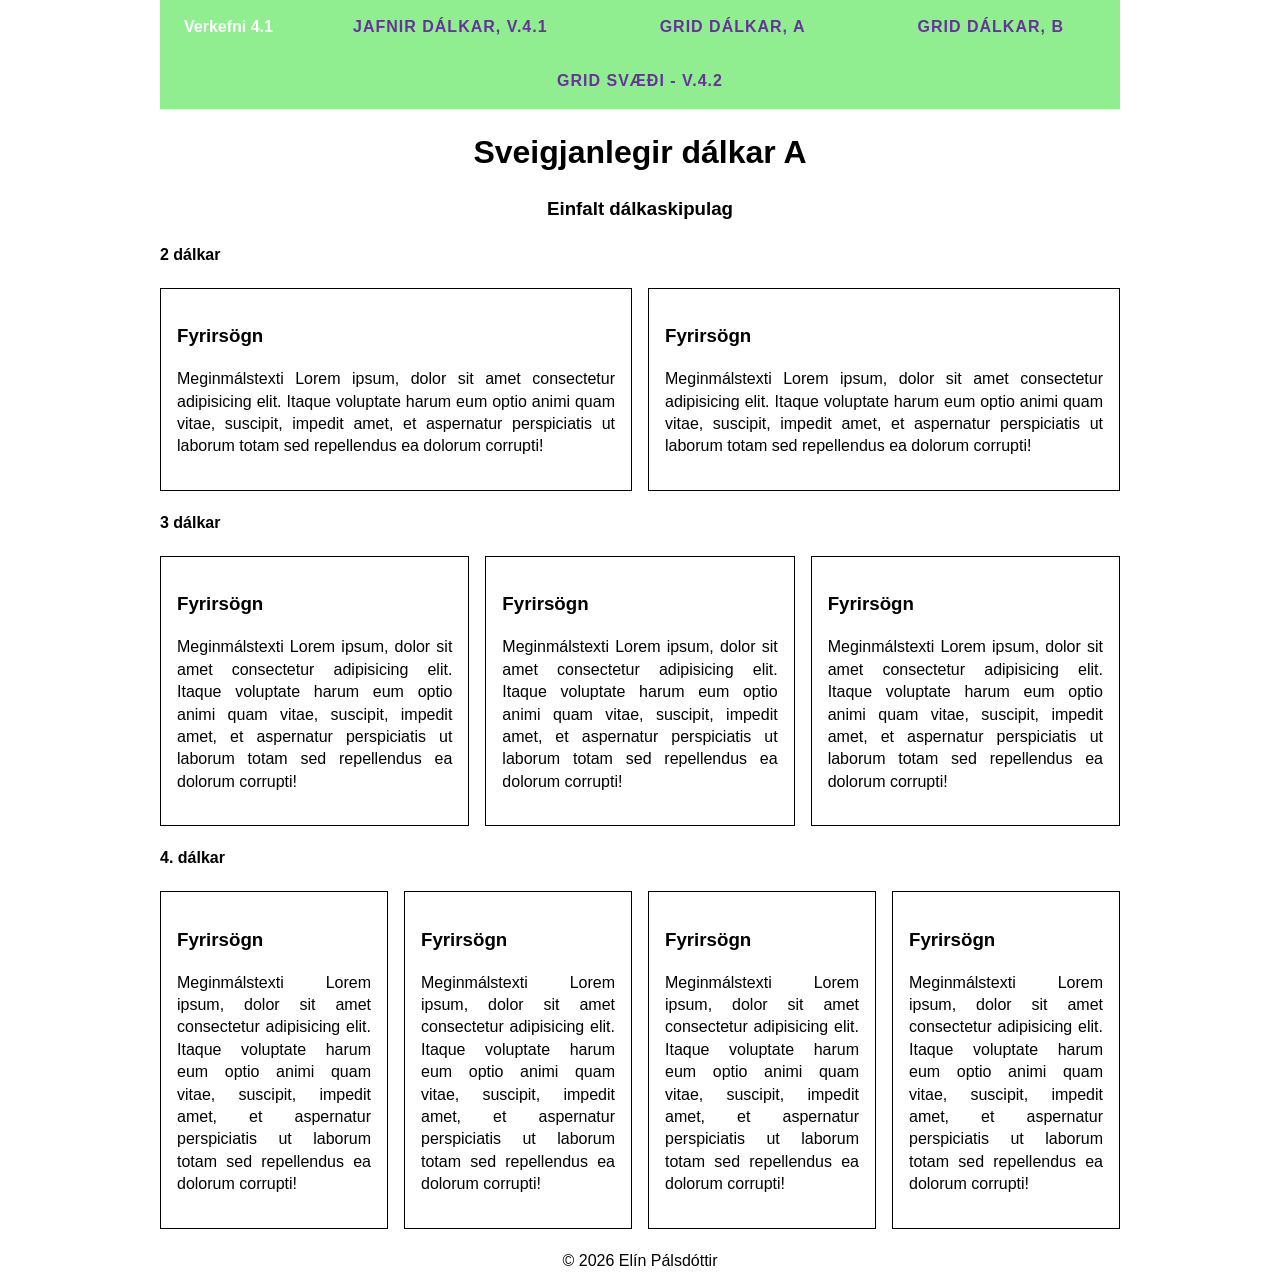
<file: verkefni-4/verkefni-41/index.html>
<!DOCTYPE html>
<html>
<head>
	<meta charset="utf-8">
	<meta name="viewport" content="width=device-width, initial-scale=1.0">
	<!--mjög mikilvægt það þetta er inni fyrir skiptingu-->
	<meta name="description" content="Grid template columns"> <!-- command og D - á getur þú breyt mörgu í einu -->
	<meta name="author" content="Guðmundur Jón Guðjónsson">
	<title>Sveigjanlegir dálkar</title>
	<link rel="stylesheet" type="text/css" href="styles.css">
	<link rel="stylesheet" href="../topmenu.css"> <!-- þetta er til þess að tenja við topmenue.css-->
</head>
<body>
	<nav class="topmenu">
		<p>Verkefni 4.1</p>
		<a href="../verkefni-41/index.html">Jafnir dálkar, v.4.1</a>
		<a href="../verkefni-41/verk-4.1.b.html">Grid dálkar, A</a>
		<a href="../verkefni-41/verk-4.1.b.html">Grid dálkar, B</a>
		<a href="../verkefni-42/">Grid svæði - v.4.2</a>
	</nav>
	<header>
		<h1>Sveigjanlegir dálkar A</h1>
		<h3>Einfalt dálkaskipulag</h3>
	</header>
	<main>
	<h4>2 dálkar</h4>
		<div class="col-2">
			<section>
				<h3>Fyrirsögn</h3>
				<p>Meginmálstexti Lorem ipsum, dolor sit amet consectetur adipisicing elit. Itaque voluptate harum eum optio animi quam vitae, suscipit, impedit amet, et aspernatur perspiciatis ut laborum totam sed repellendus ea dolorum corrupti!
				</p>
			</section>
			<section>
				<h3>Fyrirsögn</h3>
				<p>Meginmálstexti Lorem ipsum, dolor sit amet consectetur adipisicing elit. Itaque voluptate harum eum optio animi quam vitae, suscipit, impedit amet, et aspernatur perspiciatis ut laborum totam sed repellendus ea dolorum corrupti!
				</p>
			</section>
		</div>
	<h4>3 dálkar</h4>
		<div class="col-3">
			<section>
				<h3>Fyrirsögn</h3>
				<p>Meginmálstexti Lorem ipsum, dolor sit amet consectetur adipisicing elit. Itaque voluptate harum eum optio animi quam vitae, suscipit, impedit amet, et aspernatur perspiciatis ut laborum totam sed repellendus ea dolorum corrupti!
				</p>
			</section>
			<section>
				<h3>Fyrirsögn</h3>
				<p>Meginmálstexti Lorem ipsum, dolor sit amet consectetur adipisicing elit. Itaque voluptate harum eum optio animi quam vitae, suscipit, impedit amet, et aspernatur perspiciatis ut laborum totam sed repellendus ea dolorum corrupti!
				</p>
			</section>
			<section>
				<h3>Fyrirsögn</h3>
				<p>Meginmálstexti Lorem ipsum, dolor sit amet consectetur adipisicing elit. Itaque voluptate harum eum optio animi quam vitae, suscipit, impedit amet, et aspernatur perspiciatis ut laborum totam sed repellendus ea dolorum corrupti!
				</p>
			</section>
		</div>
	<h4>4. dálkar</h4>
		<div class="col-4">
			<section>
				<h3>Fyrirsögn</h3>
				<p>Meginmálstexti Lorem ipsum, dolor sit amet consectetur adipisicing elit. Itaque voluptate harum eum optio animi quam vitae, suscipit, impedit amet, et aspernatur perspiciatis ut laborum totam sed repellendus ea dolorum corrupti!
				</p>
			</section>
			<section>
				<h3>Fyrirsögn</h3>
				<p>Meginmálstexti Lorem ipsum, dolor sit amet consectetur adipisicing elit. Itaque voluptate harum eum optio animi quam vitae, suscipit, impedit amet, et aspernatur perspiciatis ut laborum totam sed repellendus ea dolorum corrupti!
				</p>
			</section>
			<section>
				<h3>Fyrirsögn</h3>
				<p>Meginmálstexti Lorem ipsum, dolor sit amet consectetur adipisicing elit. Itaque voluptate harum eum optio animi quam vitae, suscipit, impedit amet, et aspernatur perspiciatis ut laborum totam sed repellendus ea dolorum corrupti!
				</p>
			</section>
			<section>
				<h3>Fyrirsögn</h3>
				<p>Meginmálstexti Lorem ipsum, dolor sit amet consectetur adipisicing elit. Itaque voluptate harum eum optio animi quam vitae, suscipit, impedit amet, et aspernatur perspiciatis ut laborum totam sed repellendus ea dolorum corrupti!
				</p>
			</section>
		</div>
	</main>
		<footer>
			<h4><a href="verk-4.2.html"></a></h4>
			<p>&copy; 2026 Elín Pálsdóttir</p>
		</footer>
	</section>
</body>
</html>
</file>
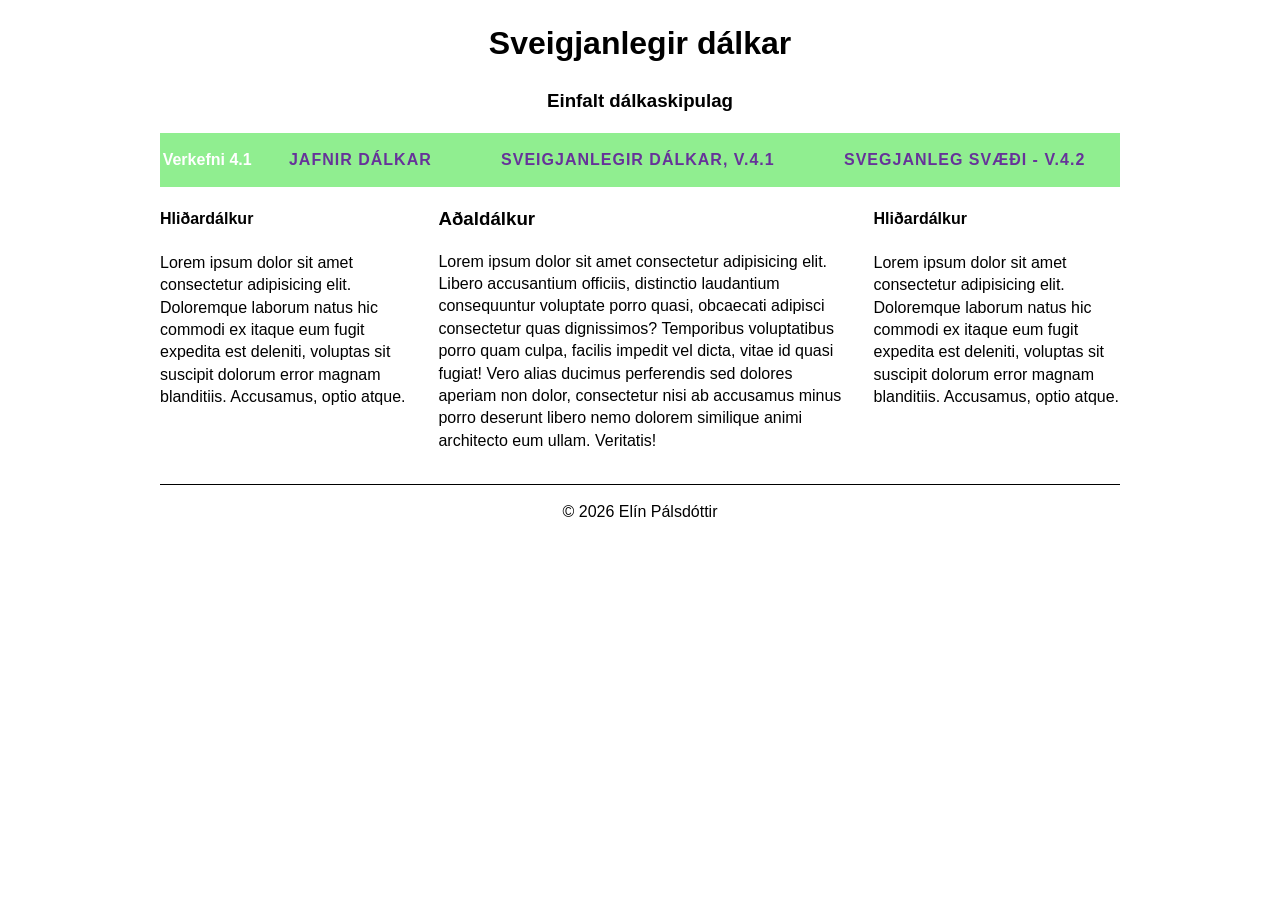
<file: verkefni-4/verkefni-42/index.html>
<!DOCTYPE html>
<html>
<head>
	<meta charset="utf-8">
	<meta name="viewport" content="width=device-width, initial-scale=1.0">
	<meta name="description" content="Grid template columns"> <!-- command og D - á getur þú breyt mörgu í einu -->
	<meta name="author" content="Guðmundur Jón Guðjónsson">
	<title>Sveigjanlegir dálkar</title>
	<link rel="stylesheet" type="text/css" href="styles.css">
	<link rel="stylesheet" href="../topmenu.css"> <!-- þetta er til þess að tenja við topmenue.css-->
</head>
<body>
	<nav class="topmenu">
		<p>Verkefni 4.1</p>
		<a href="../verkefni-41/index.html">Jafnir dálkar</a>
		<a href="../verkefni-41/">Sveigjanlegir dálkar, v.4.1</a>
		<a href="../verkefni-42/">Svegjanleg svæði - v.4.2</a>
	</nav>
	<header class="header">
		<h1>Sveigjanlegir dálkar</h1>
		<h3>Einfalt dálkaskipulag</h3>
	</header>
	<main class="main">
		<aside class="as1">
			<h4>Hliðardálkur</h4>
			<p>Lorem ipsum dolor sit amet consectetur adipisicing elit. Doloremque laborum natus hic commodi ex itaque eum fugit expedita est deleniti, voluptas sit suscipit dolorum error magnam blanditiis. Accusamus, optio atque.</p>
		</aside>
		<article class="article">
			<h3>Aðaldálkur</h3>
			<p>Lorem ipsum dolor sit amet consectetur adipisicing elit. Libero accusantium officiis, distinctio laudantium consequuntur voluptate porro quasi, obcaecati adipisci consectetur quas dignissimos? Temporibus voluptatibus porro quam culpa, facilis impedit vel dicta, vitae id quasi fugiat! Vero alias ducimus perferendis sed dolores aperiam non dolor, consectetur nisi ab accusamus minus porro deserunt libero nemo dolorem similique animi architecto eum ullam. Veritatis!</p>
		</article>
		<aside class="as2">
			<h4>Hliðardálkur</h4>
			<p>Lorem ipsum dolor sit amet consectetur adipisicing elit. Doloremque laborum natus hic commodi ex itaque eum fugit expedita est deleniti, voluptas sit suscipit dolorum error magnam blanditiis. Accusamus, optio atque.</p>
		</aside>
	</main>
		<footer class="footer">
			<p>&copy; 2026 Elín Pálsdóttir</p>
		</footer>
	</section>
</body>
</html>
</file>
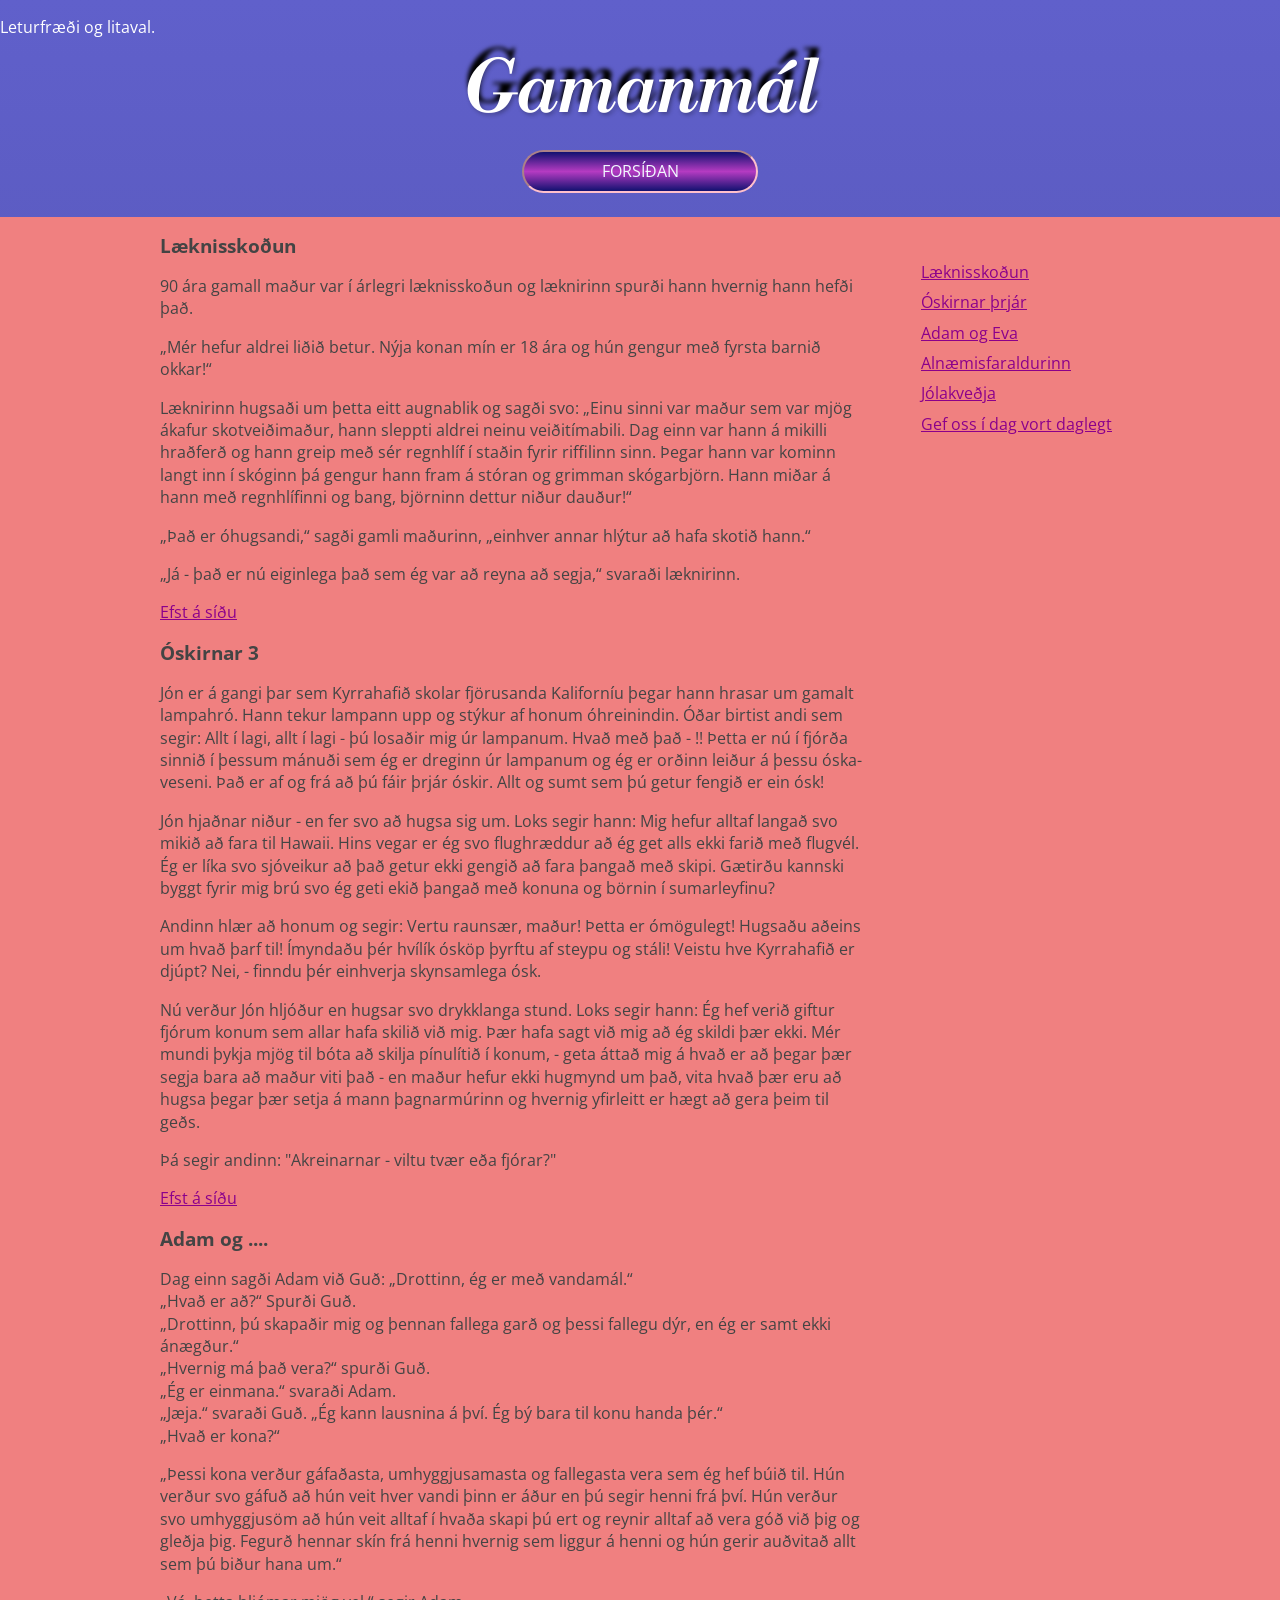
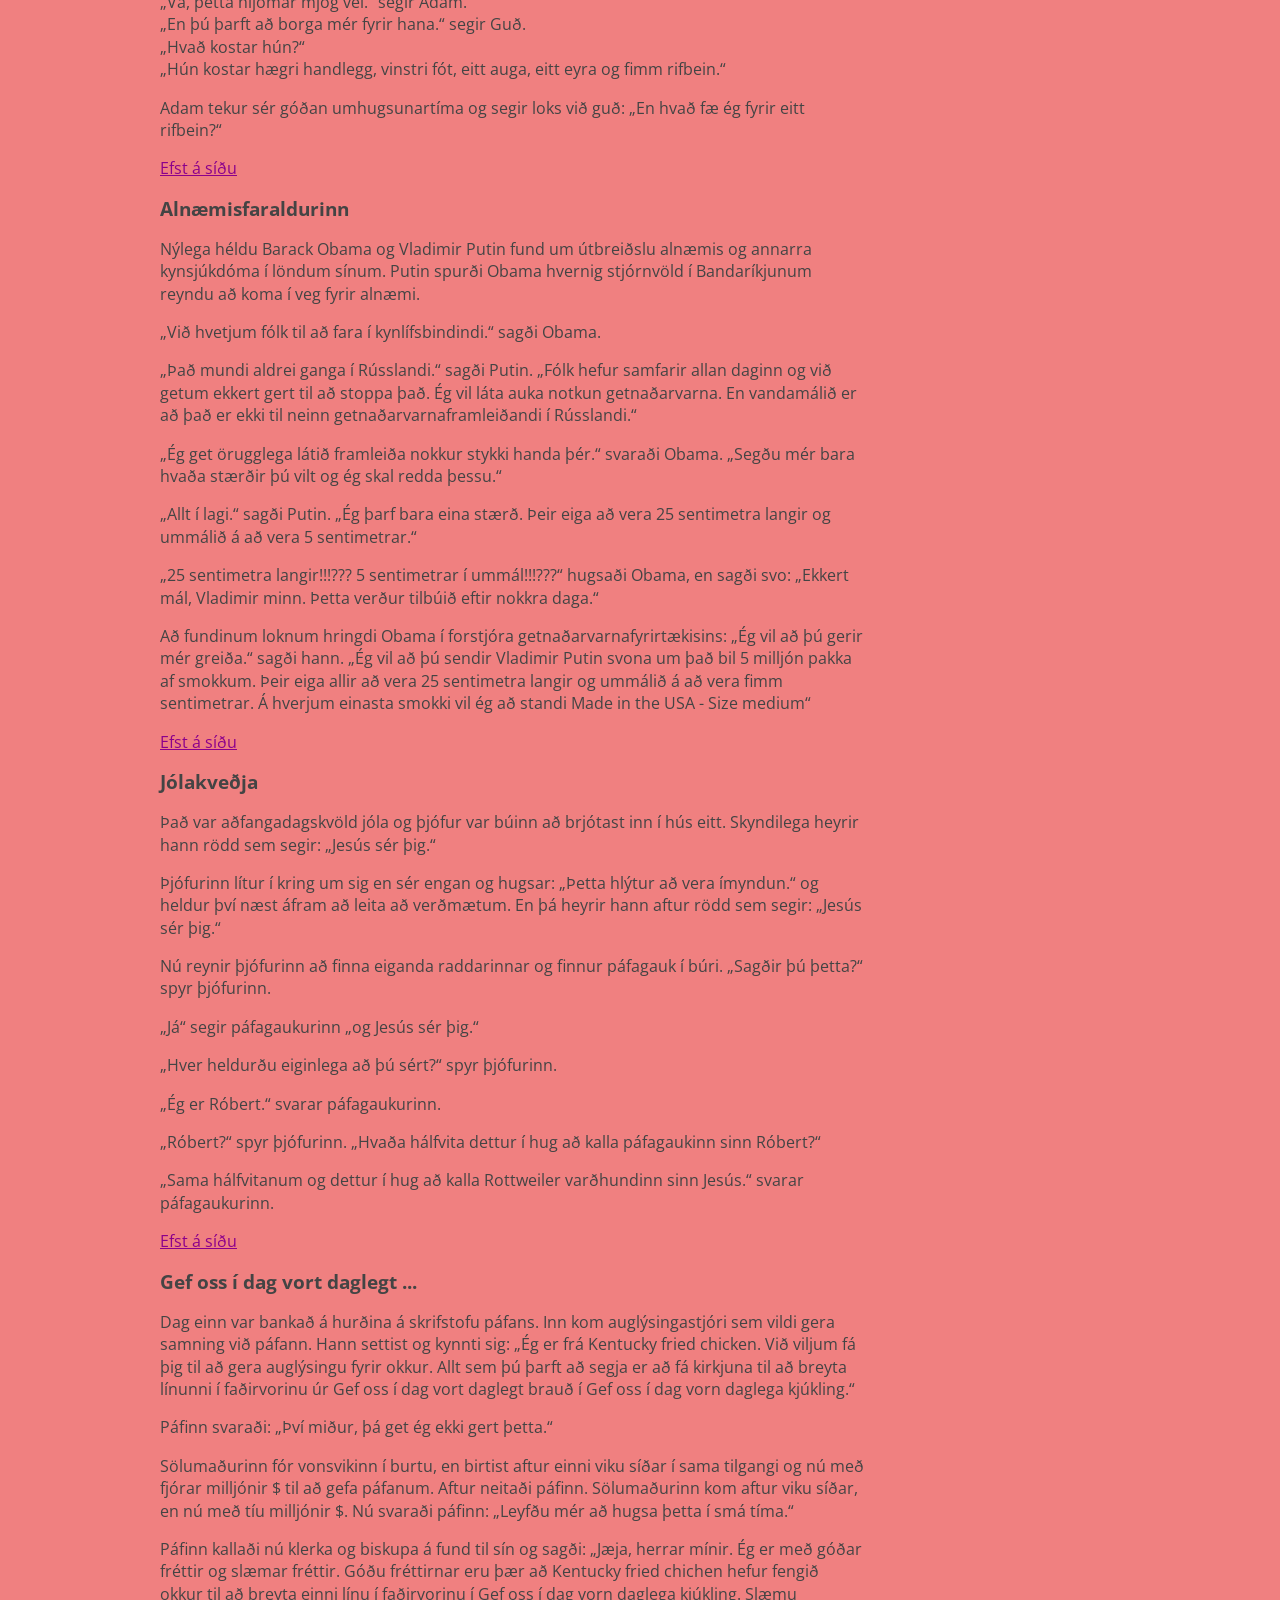
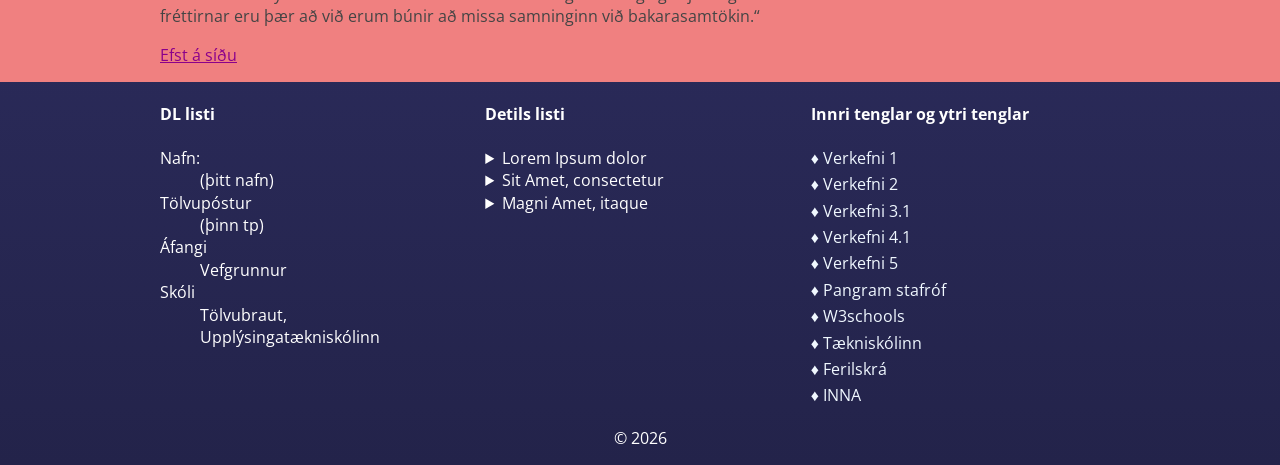
<file: verkefni-5/gamanmal.html>
<!DOCTYPE html>
<html lang="is">
  <head>
    <meta name="viewport" content="width=device-width, initial-scale=1.0">
    <meta charset="utf-8"> 
    <title>Verkefni 5 Leturfræði og litaval</title>
	<!--hér sækjum við leturgerðir af fonts.gooogle.com-->
	    <link rel="preconnect" href="https://fonts.googleapis.com">
<link rel="preconnect" href="https://fonts.gstatic.com" crossorigin>
<link href="https://fonts.googleapis.com/css2?family=Libre+Bodoni:ital,wght@0,400..700;1,400..700&family=Open+Sans:ital,wght@0,300..800;1,300..800&display=swap" rel="stylesheet">
	<link rel="stylesheet" href="styles.css">
  </head>
  <body id="#top">
    <p class="verkefni">Leturfræði og litaval.</p>
    <header class="container">
        <h1>Gamanmál</h1>
		<p><a href="index.html" class="header-button">Forsíðan</a></p>
    </header>
    <div class="main-bg"> 
    	<main class="container col-31">
			<section class="articles padd-top-7">
				<article id="Læknisskoðun">
					<h3>Læknisskoðun</h3>
					<p>90 ára gamall maður var í árlegri læknisskoðun og læknirinn spurði hann hvernig hann hefði það.
					</p><p>          
					„Mér hefur aldrei liðið betur. Nýja konan mín er 18 ára og hún gengur með fyrsta barnið okkar!“
					</p><p>          
					Læknirinn hugsaði um þetta eitt augnablik og sagði svo: „Einu sinni var maður sem var mjög ákafur skotveiðimaður, hann sleppti aldrei neinu veiðitímabili. Dag einn var hann á mikilli hraðferð og hann greip með sér regnhlíf í staðin fyrir riffilinn sinn. Þegar hann var kominn langt inn í skóginn þá gengur hann fram á stóran og grimman skógarbjörn. Hann miðar á hann með regnhlífinni og bang,  björninn dettur niður dauður!“
					</p><p>          
					„Það er óhugsandi,“ sagði gamli maðurinn, „einhver annar hlýtur að hafa skotið hann.“
					</p>
					<p>„Já - það er nú eiginlega það sem ég var að reyna að segja,“ svaraði læknirinn.</p>
					<p><a href="#top">Efst á síðu</a></p>
				</article>
				<article id="Óskirnar">
					<div>
						<h3>Óskirnar 3</h3>
						<p>Jón er á gangi þar sem Kyrrahafið skolar fjörusanda Kaliforníu þegar hann hrasar um gamalt lampahró. Hann tekur lampann upp og stýkur af honum óhreinindin. Óðar birtist andi sem segir: Allt í lagi, allt í lagi - þú losaðir mig úr lampanum. Hvað með það - !! Þetta er nú í fjórða sinnið í þessum mánuði sem ég er dreginn úr lampanum og ég er orðinn leiður á þessu óska-veseni. Það er af og frá að þú fáir þrjár óskir. Allt og sumt sem þú getur fengið er ein ósk!
						</p><p>
						Jón hjaðnar niður - en fer svo að hugsa sig um. Loks segir hann: Mig hefur alltaf langað svo mikið að fara til Hawaii. Hins vegar er ég svo flughræddur að ég get alls ekki farið með flugvél. Ég er líka svo sjóveikur að það getur ekki gengið að fara þangað með skipi. Gætirðu kannski byggt fyrir mig brú svo ég geti ekið þangað með konuna og börnin í sumarleyfinu?
						</p>
					</div>
					<div>
						<p>Andinn hlær að honum og segir: Vertu raunsær, maður! Þetta er ómögulegt! Hugsaðu aðeins um hvað þarf til! Ímyndaðu þér hvílík ósköp þyrftu af steypu og stáli! Veistu hve Kyrrahafið er djúpt? Nei, - finndu þér einhverja skynsamlega ósk.
						</p><p>
						Nú verður Jón hljóður en hugsar svo drykklanga stund. Loks segir hann: Ég hef verið giftur fjórum konum sem allar hafa skilið við mig. Þær hafa sagt við mig að ég skildi þær ekki. Mér mundi þykja mjög til bóta að skilja pínulítið í konum, - geta áttað mig á hvað er að þegar þær segja bara að maður viti það - en maður hefur ekki hugmynd um það, vita hvað þær eru að hugsa þegar þær setja á mann þagnarmúrinn og hvernig yfirleitt er hægt að gera þeim til geðs.
						</p><p>
						Þá segir andinn: "Akreinarnar - viltu tvær eða fjórar?"
						</p>
						<p><a href="#top">Efst á síðu</a></p>
					</div>
				</article>
				<article id="Adam">
					<h3>Adam og ....</h3>
					<P>Dag einn sagði Adam við Guð: „Drottinn, ég er með vandamál.“
					<br>„Hvað er að?“ Spurði Guð.
					<br>„Drottinn, þú skapaðir mig og þennan fallega garð og þessi fallegu dýr, en ég er samt ekki ánægður.“
					<br>„Hvernig má það vera?“ spurði Guð.
					<br>„Ég er einmana.“ svaraði Adam.
					<br>„Jæja.“ svaraði Guð. „Ég kann lausnina á því. Ég bý bara til konu handa þér.“
					<br>„Hvað er kona?“
					<p>„Þessi kona verður gáfaðasta, umhyggjusamasta og fallegasta vera sem ég hef búið til. Hún verður svo gáfuð að hún veit hver vandi þinn er áður en þú segir henni frá því. Hún verður svo umhyggjusöm að hún veit alltaf í hvaða skapi þú ert og reynir alltaf að vera góð við þig og gleðja þig. Fegurð hennar skín frá henni hvernig sem liggur á henni og hún gerir auðvitað allt sem þú biður hana um.“</p>
					<p>„Vá, þetta hljómar mjög vel.“ segir Adam.
					<br>„En þú þarft að borga mér fyrir hana.“ segir Guð.
					<br>„Hvað kostar hún?“
					<br>„Hún kostar hægri handlegg, vinstri fót, eitt auga, eitt eyra og fimm rifbein.“
					<p>Adam tekur sér góðan umhugsunartíma og segir loks við guð: „En hvað fæ ég fyrir eitt rifbein?“
					</p>
					<p><a href="#top">Efst á síðu</a></p>
				</article>
				<article id="Alnæmis">
					<h3 class=" ">Alnæmisfaraldurinn</h3>
					<p>Nýlega héldu Barack Obama og Vladimir Putin fund um útbreiðslu alnæmis og annarra kynsjúkdóma í löndum sínum. Putin spurði Obama hvernig stjórnvöld í Bandaríkjunum reyndu að koma í veg fyrir alnæmi.
					</p><p>
					„Við hvetjum fólk til að fara í kynlífsbindindi.“ sagði Obama.
					</p><p>
					„Það mundi aldrei ganga í Rússlandi.“ sagði Putin. „Fólk hefur samfarir allan daginn og við getum ekkert gert til að stoppa það. Ég vil láta auka notkun getnaðarvarna. En vandamálið er að það er ekki til neinn getnaðarvarnaframleiðandi í Rússlandi.“
					</p><p>
					„Ég get örugglega látið framleiða nokkur stykki handa þér.“ svaraði Obama. „Segðu mér bara hvaða stærðir þú vilt og ég skal redda þessu.“
					</p><p>
					„Allt í lagi.“ sagði Putin. „Ég þarf bara eina stærð. Þeir eiga að vera 25 sentimetra langir og ummálið á að vera 5 sentimetrar.“
					</p><p>
					„25 sentimetra langir!!!??? 5 sentimetrar í ummál!!!???“ hugsaði Obama, en sagði svo: „Ekkert mál, Vladimir minn. Þetta verður tilbúið eftir nokkra daga.“
					</p><p>
					Að fundinum loknum hringdi Obama í forstjóra getnaðarvarnafyrirtækisins: „Ég vil að þú gerir mér greiða.“ sagði hann. „Ég vil að þú sendir Vladimir Putin svona um það bil 5 milljón pakka af smokkum. Þeir eiga allir að vera 25 sentimetra langir og ummálið á að vera fimm sentimetrar. Á hverjum einasta smokki vil ég að standi Made in the USA - Size medium“
					</p>
					<p><a href="#top">Efst á síðu</a></p>
				</article>
				<article id="Jólakveðja">
					<h3>Jólakveðja</h3>
					<p>Það var aðfangadagskvöld jóla og þjófur var búinn að brjótast inn í hús eitt. Skyndilega heyrir hann rödd sem segir: „Jesús sér þig.“
					</p><p>
					Þjófurinn lítur í kring um sig en sér engan og hugsar: „Þetta hlýtur að vera ímyndun.“ og heldur því næst áfram að leita að verðmætum. En þá heyrir hann aftur rödd sem segir: „Jesús sér þig.“
					</p><p>
					Nú reynir þjófurinn að finna eiganda raddarinnar og finnur páfagauk í búri. „Sagðir þú þetta?“ spyr þjófurinn.
					</p><p>
					„Já“ segir páfagaukurinn „og Jesús sér þig.“
					</p><p>
					„Hver heldurðu eiginlega að þú sért?“ spyr þjófurinn.
					</p><p>
					„Ég er Róbert.“ svarar páfagaukurinn.
					</p><p>
					„Róbert?“ spyr þjófurinn. „Hvaða hálfvita dettur í hug að kalla páfagaukinn sinn Róbert?“
					</p><p>
					„Sama hálfvitanum og dettur í hug að kalla Rottweiler varðhundinn sinn Jesús.“ svarar páfagaukurinn.
					</p><p><a href="#top">Efst á síðu</a></p>
				</article>
				<article id="Gef">
					<h3>Gef oss í dag vort daglegt ... </h3>
					<p>Dag einn var bankað á hurðina á skrifstofu páfans. Inn kom auglýsingastjóri sem vildi gera samning við páfann. Hann settist og kynnti sig: „Ég er frá Kentucky fried chicken. Við viljum fá þig til að gera auglýsingu fyrir okkur. Allt sem þú þarft að segja er að fá kirkjuna til að breyta línunni í faðirvorinu úr Gef oss í dag vort daglegt brauð í Gef oss í dag vorn daglega kjúkling.“
					</p><p>
					Páfinn svaraði: „Því miður, þá get ég ekki gert þetta.“
					</p><p>
					Sölumaðurinn fór vonsvikinn í burtu, en birtist aftur einni viku síðar í sama tilgangi og nú með fjórar milljónir $ til að gefa páfanum. Aftur neitaði páfinn. Sölumaðurinn kom aftur viku síðar, en nú með tíu milljónir $. Nú svaraði páfinn: „Leyfðu mér að hugsa þetta í smá tíma.“
					</p><p>
					Páfinn kallaði nú klerka og biskupa á fund til sín og sagði: „Jæja, herrar mínir. Ég er með góðar fréttir og slæmar fréttir. Góðu fréttirnar eru þær að Kentucky fried chichen hefur fengið okkur til að breyta einni línu í faðirvorinu í Gef oss í dag vorn daglega kjúkling. Slæmu fréttirnar eru þær að við erum búnir að missa samninginn við bakarasamtökin.“
					</p><p><a href="#top">Efst á síðu</a></p>
				</article>
			</section>
			<section class="sticky-menu"><!--verður að vera "block element" til að vera "sticky"-->
				<aside class="aside-menu"><!--setjum display flex og grid-area á aside og staðsetjum efst á síðu í farsímaskjáum-->
					<a href="#Læknisskoðun">Læknisskoðun</a>
					<a href="#Óskirnar">Óskirnar þrjár</a>
					<a href="#Adam">Adam og Eva</a>
					<a href="#Alnæmis">Alnæmisfaraldurinn</a>
					<a href="#Jólakveðja">Jólakveðja</a>
					<a href="#Gef">Gef oss í dag vort daglegt</a>
				</aside>
			</section>
        </main>
    </div> <!--bakgrunnur endar hér-->
    <footer class="container col-3">
      <nav>
        <h4>DL listi </h4>
        <dl><!--Description list, nafn tölvupóstur, áfangi og skóli-->
			<dt>Nafn:</dt>
				<dd>(þitt nafn)</dd>
			<dt>Tölvupóstur</dt>
				<dd>(þinn tp)</dd>
			<dt>Áfangi</dt>
				<dd>Vefgrunnur</dd>
			<dt>Skóli</dt>
				<dd>Tölvubraut, Upplýsingatækniskólinn</dd>
        </dl>
      </nav>
      <nav>
			<h4>Detils listi</h4>
			<details name="listi"> <!--open fyrir aftan listan gerir þetta opið á síðunni-->
				<summary>Lorem Ipsum dolor</summary>
				<h4>The details of Lorem Ipsum</h4>
				<p>Lorem ipsum dolor sit amet, consectetur adipisicing elit. Magni amet, itaque praesentium obcaecati nesciunt, aspernatur reiciendis voluptatibus asperiores fugit?</p>
			</details>
			<details name="listi"> <!--hægt að bæta við eigindinu (atribute) "open" í listan-->
				<summary>Sit Amet, consectetur</summary>
				<h4>The details of Sit Amet</h4>
				<p>Sit amet, consectetur adipisicing elit. aspernatur reiciendis voluptatibus asperiores fugit, repudiandae a ipsa dolorum modi! Et a eligendi error culpa aut?</p>
			</details>
			<details name="listi">
				<summary>Magni Amet, itaque</summary>
				<h4>The details of Magni Amet</h4>
				<p>Magni amet, itaque praesentium obcaecati nesciunt, Lorem ipsum dolor sit amet, consectetur adipisicing elit. aspernatur reiciendis voluptatibus asperiores fugit, repudiandae a ipsa dolorum modi! Et a eligendi error culpa aut?</p>
			</details>
      </nav>
      <nav>
		<h4>Innri tenglar og ytri tenglar</em></h4>
		<ul>
			<li><a href="../verkefni-1">Verkefni 1</a></li>
			<li><a href="../verkefni-2/">Verkefni 2</a></li>
			<li><a href="../verkefni-3/verkefni-31/">Verkefni 3.1</a></li>
			<li><a href="../verkefni-4/verkefni-41/">Verkefni 4.1</a></li>
			<li><a href="../verkefni-5/index.html">Verkefni 5</a></li>
		</ul>
        <ul>
			<li><a href="https://pangram.me/">Pangram stafróf</a></li>
			<li><a href="https://www.w3schools.com/">W3schools</a></li>
			<li><a href="https://www.tskoli.is">Tækniskólinn</a></li>
			<li><a href="#">Ferilskrá</a></li>
			<li><a href="https://www.inna.is">INNA</a></li>
        </ul>
      </nav>
      </footer>
    <p class="center">&copy; 2026  <!--nafnið þitt hér--></p>
  </body>
</html>
</file>
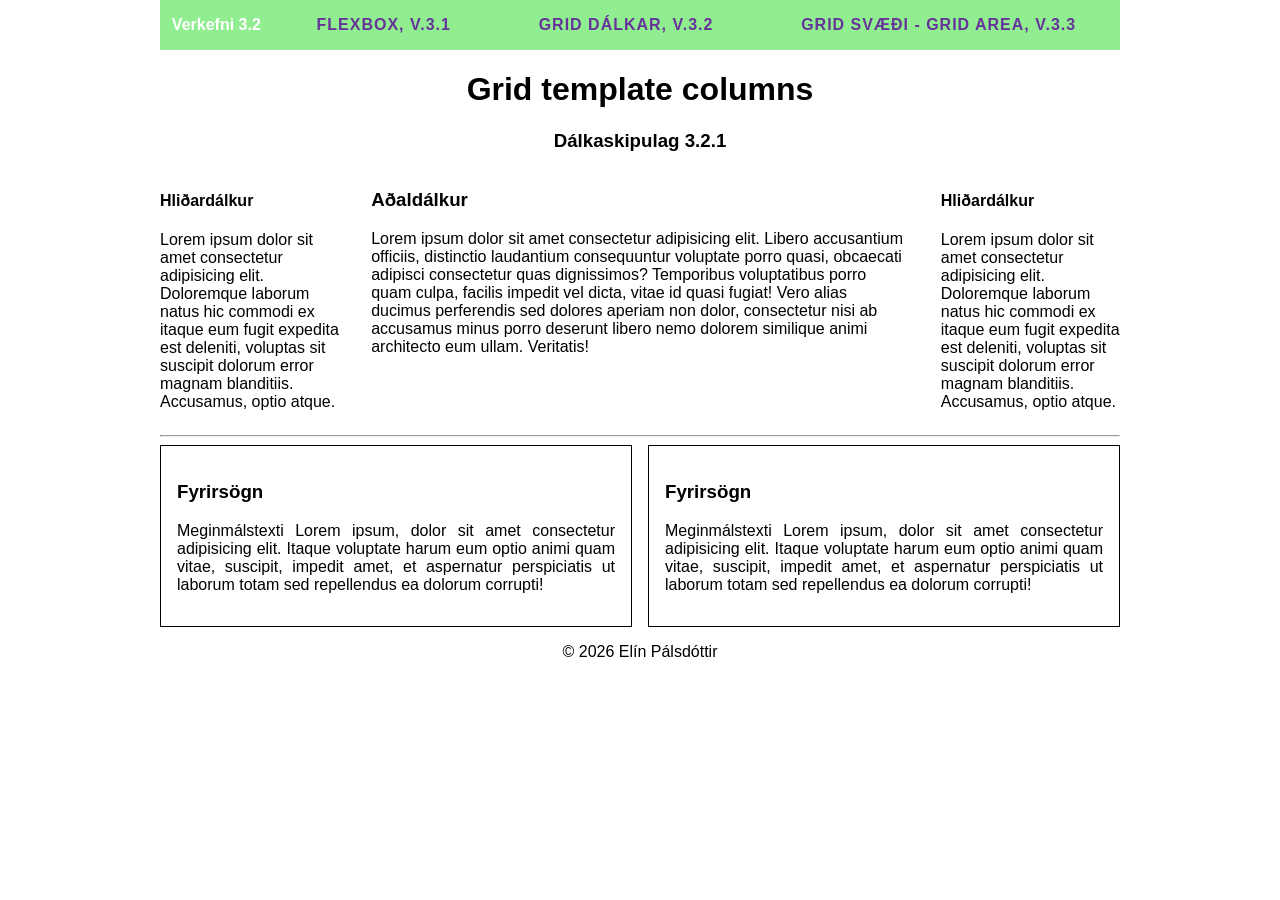
<file: verkefni-3/verkefni-32/verk-3.2.2.html>
<!DOCTYPE html>
<html>
<head>
	<meta charset="utf-8">
	<meta name="viewport" content="width=device-width, initial-scale=1.0">
	<meta name="description" content="Grid template columns"> <!-- command og D - á getur þú breyt mörgu í einu -->
	<meta name="author" content="Guðmundur Jón Guðjónsson">
	<title>Grid template columns</title>
	<link rel="stylesheet" type="text/css" href="styles.css">
	<link rel="stylesheet" href="../topmenu.css"> <!-- þetta er til þess að tenja við topmenue.css-->
</head>
<body>
	<nav class="topmenu">
		<p>Verkefni 3.2</p>
		<a href="../verkefni-31/">Flexbox, v.3.1</a>
		<a href="../verkefni-32/">Grid dálkar, v.3.2</a>
		<a href="../verkefni-33/">Grid svæði - Grid area, v.3.3</a>
	</nav>
	<header>
		<h1>Grid template columns</h1>
		<h3>Dálkaskipulag 3.2.1</h3>
	</header>
	<main class="col-131">
		<aside>
			<h4>Hliðardálkur</h4>
			<p>Lorem ipsum dolor sit amet consectetur adipisicing elit. Doloremque laborum natus hic commodi ex itaque eum fugit expedita est deleniti, voluptas sit suscipit dolorum error magnam blanditiis. Accusamus, optio atque.</p>
		</aside>
		<article>
			<h3>Aðaldálkur</h3>
			<p>Lorem ipsum dolor sit amet consectetur adipisicing elit. Libero accusantium officiis, distinctio laudantium consequuntur voluptate porro quasi, obcaecati adipisci consectetur quas dignissimos? Temporibus voluptatibus porro quam culpa, facilis impedit vel dicta, vitae id quasi fugiat! Vero alias ducimus perferendis sed dolores aperiam non dolor, consectetur nisi ab accusamus minus porro deserunt libero nemo dolorem similique animi architecto eum ullam. Veritatis!</p>
		</article>
		<aside>
			<h4>Hliðardálkur</h4>
			<p>Lorem ipsum dolor sit amet consectetur adipisicing elit. Doloremque laborum natus hic commodi ex itaque eum fugit expedita est deleniti, voluptas sit suscipit dolorum error magnam blanditiis. Accusamus, optio atque.</p>
		</aside>
	</main>
	<hr>
	<main class="col-2">
		<section>
		<h3>Fyrirsögn</h3>
			<p>Meginmálstexti Lorem ipsum, dolor sit amet consectetur adipisicing elit. Itaque voluptate harum eum optio animi quam vitae, suscipit, impedit amet, et aspernatur perspiciatis ut laborum totam sed repellendus ea dolorum corrupti!</p>
		</section>
		<section>
				<h3>Fyrirsögn</h3>
				<p>Meginmálstexti Lorem ipsum, dolor sit amet consectetur adipisicing elit. Itaque voluptate harum eum optio animi quam vitae, suscipit, impedit amet, et aspernatur perspiciatis ut laborum totam sed repellendus ea dolorum corrupti!
				</p>
			</section>
	</main>
		<footer>
			<p>&copy; 2026 Elín Pálsdóttir</p>
		</footer>
	</section>
</body>
</html>
</file>
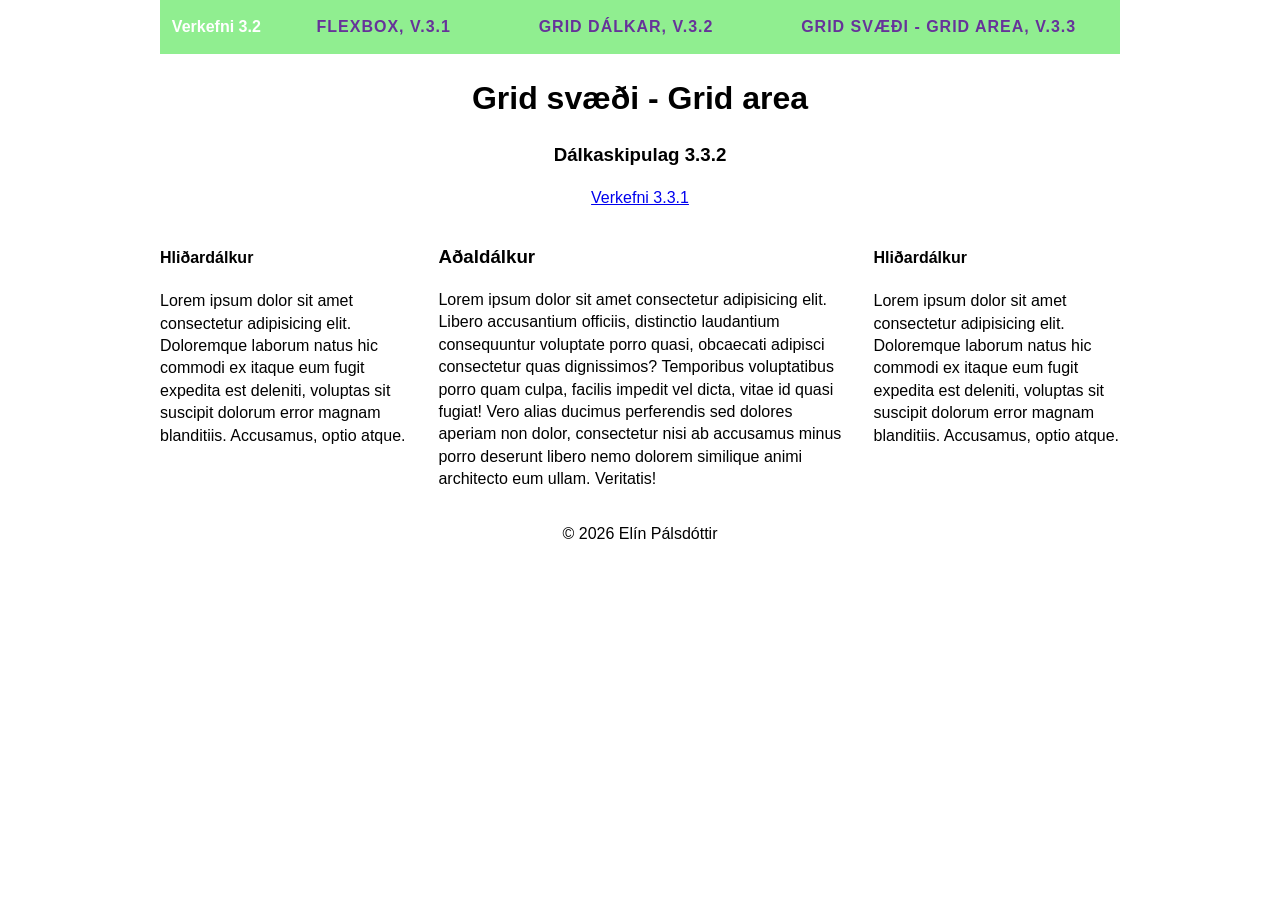
<file: verkefni-3/verkefni-33/verk-3.3.2.html>
<!DOCTYPE html>
<html>
<head>
	<meta charset="utf-8">
	<meta name="viewport" content="width=device-width, initial-scale=1.0">
	<meta name="description" content="Grid template columns"> <!-- command og D - á getur þú breyt mörgu í einu -->
	<meta name="author" content="Guðmundur Jón Guðjónsson">
	<title>Grid template columns</title>
	<link rel="stylesheet" type="text/css" href="styles-2.css">
	<link rel="stylesheet" href="../topmenu.css"> <!-- þetta er til þess að tenja við topmenue.css-->
</head>
<body>
	<nav class="topmenu">
		<p>Verkefni 3.2</p>
		<a href="../verkefni-31/">Flexbox, v.3.1</a>
		<a href="../verkefni-32/">Grid dálkar, v.3.2</a>
		<a href="../verkefni-33/">Grid svæði - Grid area, v.3.3</a>
	</nav>
	<header class="header">
		<h1>Grid svæði - Grid area</h1>
		<h3>Dálkaskipulag 3.3.2</h3>
		<p><a href="index.html">Verkefni 3.3.1</a></p>
	</header>
	<main class="main">
		<aside class="as1">
			<h4>Hliðardálkur</h4>
			<p>Lorem ipsum dolor sit amet consectetur adipisicing elit. Doloremque laborum natus hic commodi ex itaque eum fugit expedita est deleniti, voluptas sit suscipit dolorum error magnam blanditiis. Accusamus, optio atque.</p>
		</aside>
		<article class="article">
			<h3>Aðaldálkur</h3>
			<p>Lorem ipsum dolor sit amet consectetur adipisicing elit. Libero accusantium officiis, distinctio laudantium consequuntur voluptate porro quasi, obcaecati adipisci consectetur quas dignissimos? Temporibus voluptatibus porro quam culpa, facilis impedit vel dicta, vitae id quasi fugiat! Vero alias ducimus perferendis sed dolores aperiam non dolor, consectetur nisi ab accusamus minus porro deserunt libero nemo dolorem similique animi architecto eum ullam. Veritatis!</p>
		</article>
		<aside class="as2">
			<h4>Hliðardálkur</h4>
			<p>Lorem ipsum dolor sit amet consectetur adipisicing elit. Doloremque laborum natus hic commodi ex itaque eum fugit expedita est deleniti, voluptas sit suscipit dolorum error magnam blanditiis. Accusamus, optio atque.</p>
		</aside>
	</main>
		<footer class="footer">
			<p>&copy; 2026 Elín Pálsdóttir</p>
		</footer>
	</section>
</body>
</html>
</file>
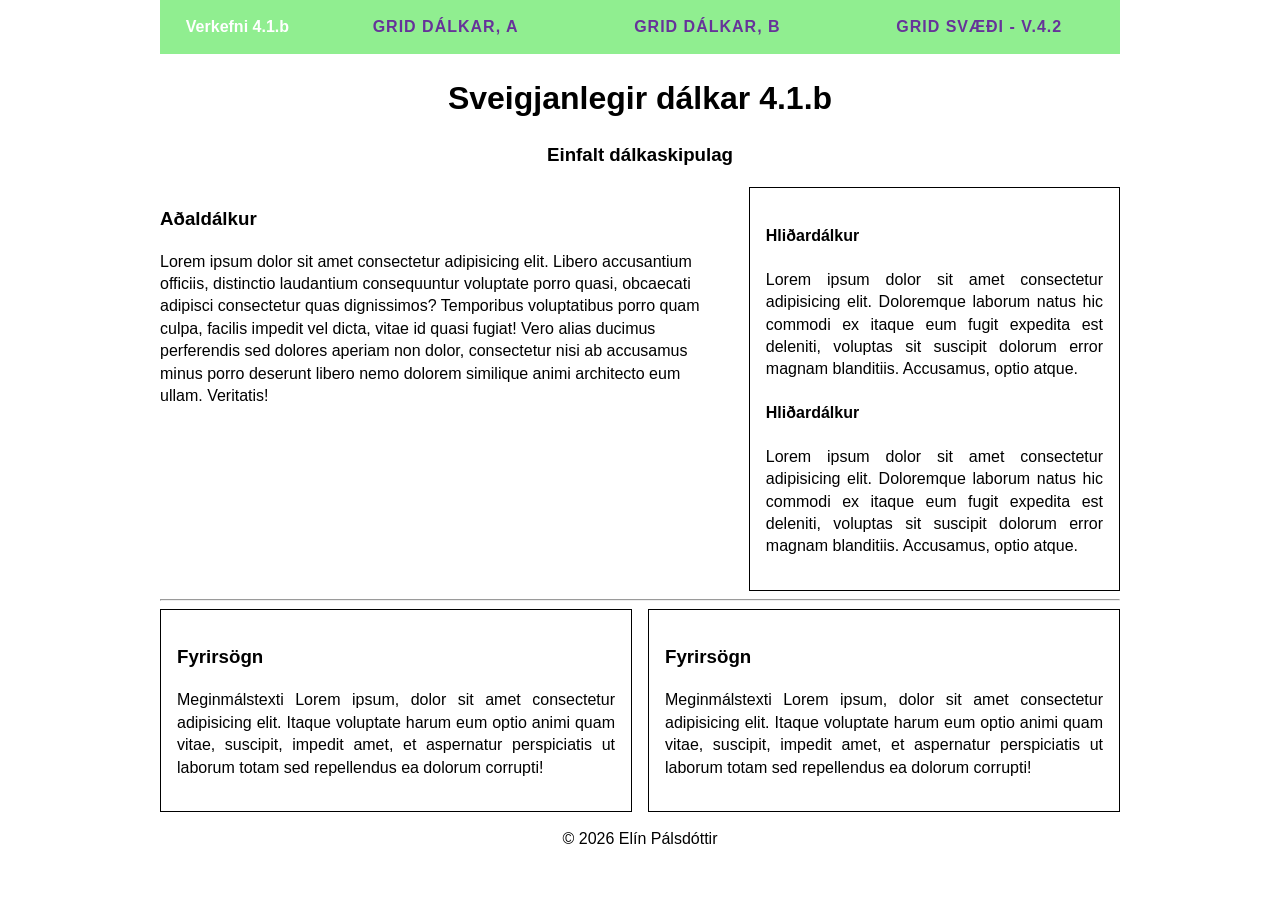
<file: verkefni-4/verkefni-41/verk-4.1.b.html>
<!DOCTYPE html>
<html>
<head>
	<meta charset="utf-8">
	<meta name="viewport" content="width=device-width, initial-scale=1.0">
	<meta name="description" content="Grid template columns"> <!-- command og D - á getur þú breyt mörgu í einu -->
	<meta name="author" content="Guðmundur Jón Guðjónsson">
	<title>Sveigjanlegir dálkar</title>
	<link rel="stylesheet" type="text/css" href="styles.css">
	<link rel="stylesheet" href="../topmenu.css"> <!-- þetta er til þess að tenja við topmenue.css-->
</head>
<body>
	<nav class="topmenu">
		<p>Verkefni 4.1.b</p>
		<a href="../verkefni-41/index.html">Grid dálkar, A</a>
		<a href="../verkefni-41/verk-4.1.b.html">Grid dálkar, B</a>
		<a href="../verkefni-42/">Grid svæði - v.4.2</a>
	</nav>
	<header>
		<h1>Sveigjanlegir dálkar 4.1.b</h1>
		<h3>Einfalt dálkaskipulag</h3>
	</header>
	<!--
	<main class="col-131">
		<aside>
			<h4>Hliðardálkur</h4>
			<p>Lorem ipsum dolor sit amet consectetur adipisicing elit. Doloremque laborum natus hic commodi ex itaque eum fugit expedita est deleniti, voluptas sit suscipit dolorum error magnam blanditiis. Accusamus, optio atque.</p>
		</aside>
		<article>
			<h3>Aðaldálkur</h3>
			<p>Lorem ipsum dolor sit amet consectetur adipisicing elit. Libero accusantium officiis, distinctio laudantium consequuntur voluptate porro quasi, obcaecati adipisci consectetur quas dignissimos? Temporibus voluptatibus porro quam culpa, facilis impedit vel dicta, vitae id quasi fugiat! Vero alias ducimus perferendis sed dolores aperiam non dolor, consectetur nisi ab accusamus minus porro deserunt libero nemo dolorem similique animi architecto eum ullam. Veritatis!</p>
		</article>
		<aside>
			<h4>Hliðardálkur</h4>
			<p>Lorem ipsum dolor sit amet consectetur adipisicing elit. Doloremque laborum natus hic commodi ex itaque eum fugit expedita est deleniti, voluptas sit suscipit dolorum error magnam blanditiis. Accusamus, optio atque.</p>
		</aside>
	</main>
	-->
		<main class="col-311">
		<article>
			<h3>Aðaldálkur</h3>
			<p>Lorem ipsum dolor sit amet consectetur adipisicing elit. Libero accusantium officiis, distinctio laudantium consequuntur voluptate porro quasi, obcaecati adipisci consectetur quas dignissimos? Temporibus voluptatibus porro quam culpa, facilis impedit vel dicta, vitae id quasi fugiat! Vero alias ducimus perferendis sed dolores aperiam non dolor, consectetur nisi ab accusamus minus porro deserunt libero nemo dolorem similique animi architecto eum ullam. Veritatis!</p>
		</article>
		<section class="col-32">
			<aside>
				<h4>Hliðardálkur</h4>
				<p>Lorem ipsum dolor sit amet consectetur adipisicing elit. Doloremque laborum natus hic commodi ex itaque eum fugit expedita est deleniti, voluptas sit suscipit dolorum error magnam blanditiis. Accusamus, optio atque.</p>
			</aside>
			<aside>
				<h4>Hliðardálkur</h4>
				<p>Lorem ipsum dolor sit amet consectetur adipisicing elit. Doloremque laborum natus hic commodi ex itaque eum fugit expedita est deleniti, voluptas sit suscipit dolorum error magnam blanditiis. Accusamus, optio atque.</p>
			</aside>
		</section>
	</main>

	<hr>
	<main class="col-2">
		<section>
		<h3>Fyrirsögn</h3>
			<p>Meginmálstexti Lorem ipsum, dolor sit amet consectetur adipisicing elit. Itaque voluptate harum eum optio animi quam vitae, suscipit, impedit amet, et aspernatur perspiciatis ut laborum totam sed repellendus ea dolorum corrupti!</p>
		</section>
		<section>
				<h3>Fyrirsögn</h3>
				<p>Meginmálstexti Lorem ipsum, dolor sit amet consectetur adipisicing elit. Itaque voluptate harum eum optio animi quam vitae, suscipit, impedit amet, et aspernatur perspiciatis ut laborum totam sed repellendus ea dolorum corrupti!
				</p>
			</section>
	</main>
		<footer>
			<p>&copy; 2026 Elín Pálsdóttir</p>
		</footer>
	</section>
</body>
</html>
</file>
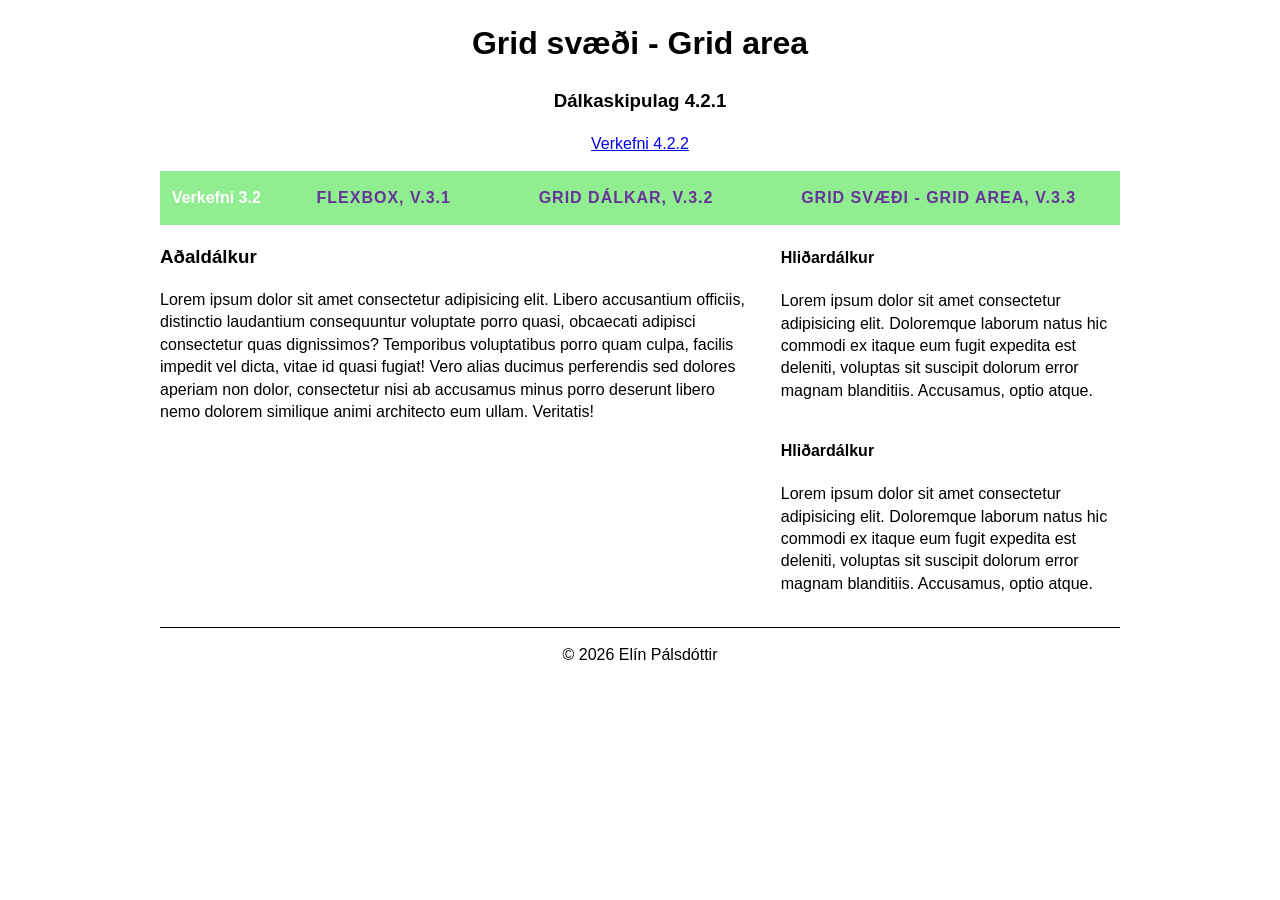
<file: verkefni-4/verkefni-42/verk-4.2.2.html>
<!DOCTYPE html>
<html>
<head>
	<meta charset="utf-8">
	<meta name="viewport" content="width=device-width, initial-scale=1.0">
	<meta name="description" content="Grid template columns"> <!-- command og D - á getur þú breyt mörgu í einu -->
	<meta name="author" content="Guðmundur Jón Guðjónsson">
	<title>Grid template columns</title>
	<link rel="stylesheet" type="text/css" href="styles-2.css">
	<link rel="stylesheet" href="../topmenu.css"> <!-- þetta er til þess að tenja við topmenue.css-->
</head>
<body>
	<nav class="topmenu">
		<p>Verkefni 3.2</p>
		<a href="../verkefni-31/">Flexbox, v.3.1</a>
		<a href="../verkefni-32/">Grid dálkar, v.3.2</a>
		<a href="../verkefni-33/">Grid svæði - Grid area, v.3.3</a>
	</nav>
	<header class="header">
		<h1>Grid svæði - Grid area</h1>
		<h3>Dálkaskipulag 4.2.1</h3>
		<p><a href="index.html">Verkefni 4.2.2</a></p>
	</header>
	<main class="main">
		<aside class="as1">
			<h4>Hliðardálkur</h4>
			<p>Lorem ipsum dolor sit amet consectetur adipisicing elit. Doloremque laborum natus hic commodi ex itaque eum fugit expedita est deleniti, voluptas sit suscipit dolorum error magnam blanditiis. Accusamus, optio atque.</p>
		</aside>
		<article class="article">
			<h3>Aðaldálkur</h3>
			<p>Lorem ipsum dolor sit amet consectetur adipisicing elit. Libero accusantium officiis, distinctio laudantium consequuntur voluptate porro quasi, obcaecati adipisci consectetur quas dignissimos? Temporibus voluptatibus porro quam culpa, facilis impedit vel dicta, vitae id quasi fugiat! Vero alias ducimus perferendis sed dolores aperiam non dolor, consectetur nisi ab accusamus minus porro deserunt libero nemo dolorem similique animi architecto eum ullam. Veritatis!</p>
		</article>
		<aside class="as2">
			<h4>Hliðardálkur</h4>
			<p>Lorem ipsum dolor sit amet consectetur adipisicing elit. Doloremque laborum natus hic commodi ex itaque eum fugit expedita est deleniti, voluptas sit suscipit dolorum error magnam blanditiis. Accusamus, optio atque.</p>
		</aside>
	</main>
		<footer class="footer">
			<p>&copy; 2026 Elín Pálsdóttir</p>
		</footer>
	</section>
</body>
</html>
</file>
<file: verkefni-1/styles.css>
/* til þess að búa til slaufusviga ýttu þá á opt+7 */

body {
    max-width: 768px; /* with er föst tala en max-with er sveignaleg tala */
    margin: 2rem auto; /* top * bottom */
    padding: 2rem;
    line-height: 1.4; /* 1.5 er hámarkið */
    font-family: sans-serif;
    background-color: darkblue;
    color: white;
    border: 1px solid white ; /*flýtiskipum fyrir border-width; -style; -color */
}
h1{
    color: red;
}
h2{
    color: darkblue;
}
h3{
    color: brown;
}

/* hulduklasar link, visited */

a:link {
    color:rgb(201, 198, 108);
    text-decoration:underline;}
a:visited {
    color:rgb(219, 120, 120);
    text-decoration:none;}
a:hover {
    color:rgb(114, 199, 131);
    text-decoration:none;}
a:active {
    color:rgb(82, 145, 194);
    text-decoration:underline;}

/* punkturinn (.) er til þess að segir vafranum að þetta er classi  */
    .poem {
        padding-left: 3rem;
        color: yellow;
    }
    .poem em {
        color: pink;
    }
</file>
<file: verkefni-5/styles.css>
/*command + f = finna dót*/
html {
    scroll-behavior: smooth; /* þá skrollar síminn niður síðuna í símum þannig þú fattar að þú ert ennþá á sömu síðunni*/
}

body {
  font-family: "Open Sans", sans-serif; /*!important = til þess að ýta á skipun, neyða hana í gegn*/
  font-optical-sizing: auto;
  font-weight: 400;
  font-style: normal;
  font-variation-settings: "wdth" 100;
        /* Bætum þessu fyrir neðan við */
  background-color: rgb(96, 96, 203); /* höfum þetta inni til vara!!! - fallback */background-image: linear-gradient(to bottom,  rgb(96, 96, 203),  rgb(35, 35, 74));
  color: white;
  margin: 0; /* þurfum að gera þetta til þess að það komi ekki blár litur niður með bleika litnum*/
}
h1, h2, h3 {
    margin: 1rem 0 0 0;
}
.container {
    margin: 0 1rem; /* til þess að gera góða spássíu */
}
header h1{
  font-family: "Libre Bodoni", serif;
  font-optical-sizing: auto;
  font-weight: 500;
  font-style: oblique; /*oblique er fansy italic*/
  font-size: 2rem; /*stærra letur ----> við sjálf bættum við */
  text-align: center;
  text-shadow: 0px -10px 4px black, 2px 2px 4px rgba(0,0,0,0.3);
  /*text-shadow: 0px 0px 50px darkred;*/
}
.bodoni {
    display: flex; /* flex er gott að nota til þess að hafa starfina í eina línu */
    flex-flow:  row; /* þarft að gera þetta líka svo að allt virki*/
    justify-content: space-between; /* svo að stafirnir dreyfast jafnt yfir dálkinn*/
}
.bodoni h1 {
    font-family: "Libre Bodoni", serif;
    font-size: 3rem;
}
blockquote {
    border-left: 5px solid rgb(68, 68, 68); 
    padding-left: 1rem;
    font-family: "Libre Bodoni", serif;
    font-style: italic;
    font-weight: 300;
    font-size: 1.2rem;
}

/* bakgrunnslitur í main */
.main-bg {
    background-color: lightcoral;
    color: rgb(68, 68, 68);
}

/* grid dálkar */
.col-2, .col-3 {
    display: grid;
    grid-template-columns: 1fr;
}

/* grid area /svæði */
.col-31 {
    display: grid;
    grid-template-areas: 
    "aside-menu"
    "articles";
}
.articles {
    grid-area: articles;
}
.aside-menu {
    grid-area: aside-menu;
    display: flex;
    flex-flow: row wrap;
    justify-content: space-between;
}
.aside-menu a {
    padding: 4px 8px;
}
.sticky-menu {
    display: block;
    position: sticky; /* þetta er ekki nóg þarf að halda áfram*/
    top: 0;
    background-color: lightcoral;
    padding: .5rem 0;
}
.padd-top-7 article {
    padding-top: 7rem;
}
.padd-top-7 article:first-child {
    padding-top: 0;
}

/* tenglar body*/
a:link {
    color: aliceblue;
}
a:visited{
    color: lightcoral
}

/* footer tenglar */
footer ul {
    margin: 0;
    padding: 0;
}
footer li {
    list-style-type: none; /* til þess að taka punktana af listanum um verkefnin*/
    margin: 0;
}
footer a {
    display: block;
    margin-bottom: 4px;
    text-decoration: none; /* engin lína undir tenglana */
}
footer a:before {
    content: "♦ "; /* til þess að setja merki fyrir framan tenglana */
}

footer a:hover {
    text-decoration: underline
}

/* main-bg tenglar*/
.main-bg a:link {
    color: darkmagenta
}
.main-bg a:visited{
    color:  rgb(68, 68, 68);
}

.center {
    text-align: center;
}
.right {
    text-align: right;
    padding-right: 1rem;
}

.header-button {
    display: block;
    border: 2px inset pink;
    border-radius: 2rem; /* hringlaga hnappur */
    width: 200px;
    margin: 1.5rem /*hérna er bil frá*/ auto; /* setjum í miðjuna */
    padding: 8px 1rem; /* til að stækka kassann*/
    text-align: center;
    text-decoration: none;
    text-transform: uppercase; /* hástafir*/
    background-image/*ef einn litur þá background-color*/: linear-gradient(to bottom,  rgb(17, 17, 112), rgb(181, 59, 194),rgb(17, 17, 112)); ;
}
.header-button:hover /* þetta er mjög gamalt - er ekki notað en gaman að vita af þessu*/ {
        background-image/*ef einn litur þá background-color*/: linear-gradient(to bottom, rgb(181, 59, 194), rgb(17, 17, 112), rgb(181, 59, 194)); ;
        border: 2px inset pink;
}

@media screen and (min-width:768px){
    .col-2{
        grid-template-columns: 1fr 1fr;
        column-gap: 2rem;
    }
    .col-3{
        grid-template-columns: 1fr 1fr 1fr;
        column-gap: 1rem;
    }
    header h1 {
        font-size: 2.5rem;
    }
    /* grid area /svæði */
    .col-31 {
    display: grid;
    grid-template-areas: 
    "articles articles articles aside-menu";
    column-gap: 3rem;
    }
    /* athuga betur */
    aside {
    position: sticky;
    top: 0;
    }
    .aside-menu {
        flex-flow: column;
        padding-top: 2rem;
    }
    .padd-top-7 article {
        padding-top: 0;
    }

}
@media screen and (min-width:960px){
    .container /* classi fyrir main, */{
    max-width: 960px;
    margin: auto;
    }
    header h1 {
    font-size: 3.5rem;
    }   
}
@media screen and (min-width: 1280px) {
    body {
        font-size: 1.2;
        line-height: 1.4;
    }
    header h1 {
        font-size: 4.5rem;
        line-height: 1;
    }
}
</file>
<file: verkefni-2/verkefni-21/styles.css>
h1{
    border: 2px solid green;
}
/*div*/
.red-border{
    border: 4px solid red;
    margin: 2rem;
    padding: 2rem;
    color: red;
}
/* div h1 */
.blue-border { 
    margin: 1rem;
    padding: 1rem;
    border: 2px dotted blue;
    color: blue;
}
/* V. 2.2 ul li */
li{
    border: 2px dashed green;
    padding: 1rem;
}

.inline li {
   display: inline ;
   border: 2px dashed blue;
   color: red;
}
.inline-block li{
    display: inline-block;
     border: 2px dashed red;
     margin: 1rem;
     padding: 1rem;
}
/*V 2.3 float*/
/* stjarnan (*) þýðir allt*/
* {
box-sizing: border-box;
}
.flot section {
    border: 1px solid;
    padding: 2rem;
    width: 50%;
    float: left;
}
.bigL {
    font-size: 4rem;
    float: left;
    line-height: 0.8;
    padding-right: 2px;
}

section p::first-line {
    text-transform: uppercase;
} 
.floatR img{
    float: right;
    width: 150px;
    padding: left 1rem;

}
</file>
<file: verkefni-2/Verkefni-24/styles.css>
body {
    font-family:Cambria, Cochin, Georgia, Times, 'Times New Roman', serif ;
    max-width: 800px;
    margin: auto;
    line-height: 1.4 /* standard stærð*/;
}
h1 {
    color: rgb(183, 17, 183);
    text-align: center;
}
.fjólublár-border {
    border: 5px solid rgb(183, 17, 183);
    margin: 1rem;
    padding: 1rem;
    background-color: lightpink;
}
nav {
    background-color: lightpink;
    text-align: center;
}
/* tenglarnir í nav */
nav a:link {
    display: inline-block;
    padding: 0.5rem 2rem; /* top+botto, og left+right */
    margin: 0;
    text-decoration: none;
    color: rgb(138, 0, 138);
}
nav a:visited {
    color: brown;
}
nav a:hover,
nav a:active {
    color: rgb(255, 255, 255);
    background-color: rgb(216, 111, 146);
}
aside a:link {
    color: rgb(138, 0, 138);
}
aside a:visited {
     color: brown
}
aside a:hover {
    text-decoration: none;
}

footer {
      background-color: rgb(255, 182, 193);
      border-top: 1px solid  rgb(138, 0, 138);
      padding: 1rem;
}
footer p {
    text-align: center;
}
.bigL {
    font-size: 10rem;
    float: left;
    line-height: 0.8;
    padding-right: 20px;
    color: rgb(138, 0, 138);
}
article img{
    float: right;
    width: 180px;
    padding-left: 2rem;
}
</file>
<file: verkefni-3/verkefni-31/styles.css>
* {
    box-sizing: border-box;
}
body {
	max-width: 60em;
	 margin: 0 auto;
	 font-family: sans-serif;
	/* font-size: 1.2em; hefur áhriff á max-width = 60x1.2em */
}
footer p {
  text-align: center;
}
.gulur {
	background-color: yellow; 
}
.raudur {
	background-color: red; 
}
.graenn {
	background-color: lime;
}
.blar {
	background-color: cyan; 
}
.row p, .col p {
	display: flex;
	justify-content: center; /*til þess að miðjusetja starfina í boxunum*/
	align-items: center;

	font-size: 1.2em;
	height: 5em;
}
.row {
	display: flex; /* fór í eina klessu, þurfum þess vegna að bæta við skipunum sem eru hér fyrir neðan*/
	flex-flow: row-reverse; /*guli fær meira pláss*/
}
.row div {
	flex-grow: 1; /*sér um að dálkarnir dreifast */
}
.row div:first-child{
	flex-grow: 1; /* ef þú breytir tölunni hér þá stækka boxin*/
}
.col {
	display: flex; 
	flex-flow: column-reverse
}
</file>
<file: verkefni-3/topmenu.css>
.topmenu {
    display: flex;
    flex-flow: row;
    justify-content: space-around;
    background-color: lightgreen
}
.topmenu p {
    font-weight:  600;
    color: white;
}
.topmenu a {
    display: block;
    padding: 1rem 2rem;
    font-weight: 600; /*þykktin á stöfunum frá italick á þykkt upp í bold */
    text-decoration: none; /* línan er tekin í burtu*/
    text-transform: uppercase /*stórir starfir*/ ;
    color: rebeccapurple;
    letter-spacing: 1px;
}
.topmenu a:visited {
    color: white;
}
.topmenu a:hover,
.topmenu a:active {
    color: chartreuse; /* stafirnir */
    background-color: darkgreen; /* boxin */
}
</file>
<file: verkefni-3/verkefni-32/styles.css>
body {
	max-width: 60em;
	 margin: 0 auto;
	 font-family: 'Lucida Sans', 'Lucida Sans Regular', 'Lucida Grande', 'Lucida Sans Unicode', Geneva, Verdana, sans-serif;
}
header {
	text-align: center;
}
section {
	border: 1px solid;
	padding: 1rem; 
}
section p{
	text-align: justify; /* justify er að jafna textann*/
}
footer p {
  text-align: center;
}
/* dálkaskipulag*/
.col-2 {
	display: grid;
	grid-template-columns: 1fr 1fr; /* fr þægilegt vegna þess að þá erum við að skipta eftir hlutföllum */
	column-gap: 1rem;
}
.col-3 {
	display: grid;
	grid-template-columns: 1fr 1fr 1fr;
	column-gap: 1rem;
}
.col-4 {
	display: grid;
	grid-template-columns: repeat(4, 1fr); /* repeat er algjör snild, sparar handavinnu --- ath, það eru aldrei fleiri en fjórir dálkar*/
	column-gap: 1rem;
}
/* V.3.2.2 */
.col-131 {
	display: grid;
	grid-template-columns: 1fr 3fr 1fr;
	column-gap: 2rem;
}
</file>
<file: verkefni-3/verkefni-33/styles.css>
body {
	display: grid;
	grid-template-areas: /* þetta er sniðugt til þess að skipuleggja síðuna*/
		"header"
		"topmenu"
		"main"
		"footer";
	max-width: 60em;
	margin: 0 auto;
	font-family: 'Lucida Sans', 'Lucida Sans Regular', 'Lucida Grande', 'Lucida Sans Unicode', Geneva, Verdana, sans-serif;
	line-height: 1.4;
}
.topmenu {
	grid-area: topmenu;
}
.header {
	grid-area: header;
	text-align: center;
}
.main {
	display: grid;
	grid-area: main;
	grid-template-areas:
		"article article as2 as1";
	column-gap: 2rem;
}
.article {
	grid-area: article;
}

.as1 {
	grid-area: as1;
}
.as2 {
	grid-area: as2;
}
.footer {
	grid-area: footer;
}
section {
	border: 1px solid;
	padding: 1rem; 
}
section p{
	text-align: justify; /* justify er að jafna textann*/
}
footer p {
  text-align: center;
}
/* dálkaskipulag*/

.col-2 {
	display: grid;
	grid-template-columns: 1fr 1fr; /* fr þægilegt vegna þess að þá erum við að skipta eftir hlutföllum */
	column-gap: 1rem;
}
.col-3 {
	display: grid;
	grid-template-columns: 1fr 1fr 1fr;
	column-gap: 1rem;
}
.col-4 {
	display: grid;
	grid-template-columns: repeat(4, 1fr); /* repeat er algjör snild, sparar handavinnu --- ath, það eru aldrei fleiri en fjórir dálkar*/
	column-gap: 1rem;
}
/* V.3.2.2 */
.col-131 {
	display: grid;
	grid-template-columns: 1fr 3fr 1fr;
	column-gap: 2rem;
}
</file>
<file: verkefni-4/verkefni-41/styles.css>
body {
	 margin: 0 8px;
	 font-family: 'Lucida Sans', 'Lucida Sans Regular', 'Lucida Grande', 'Lucida Sans Unicode', Geneva, Verdana, sans-serif;
	 line-height:  1.4
	 ;
	 
}
header {
	text-align: center;
}
section {
	border: 1px solid;
	padding: 1rem; 
}
section p{
	text-align: justify; /* justify er að jafna textann*/
}
footer p {
  text-align: center;
}
.col-2, .col-3, .col-4, .col-131, .col-311 {
	display: grid;
	grid-template-columns: 1fr;
	row-gap: 1rem;
}

/* svegjanleg hönnun, spjaldtölvur*/
@media screen and (min-width:768px) {
	.col-2, .col-4 {
		grid-template-columns: 1fr 1fr;
		column-gap: 1rem;
	}
	.col-3 {
		grid-template-columns: 1fr 1fr 1fr;
		column-gap: 1rem;
	}
	.col-32 {
		grid-template-columns: 1fr 1fr;
		column-gap: 2rem;
	}

}

/* passa upp á að @media sé utanum stíla í 960px!!*/
@media screen and (min-width:960px) {
		/* dálkaskipulag*/
		body {
			margin: 0 auto;
			max-width: 960px;
		}
		.col-4 {
			grid-template-columns: repeat(4, 1fr); /* repeat er algjör snild, sparar handavinnu --- ath, það eru aldrei fleiri en fjórir dálkar*/
			column-gap: 1rem;
		}
		.col-311 {
			grid-template-columns: 3fr 2fr; /* ath 2 dálkar */
			column-gap: 2rem;
		}
			.col-32 {
			grid-template-columns: 1fr; /* ath 1 dálkar */
		}
}
</file>
<file: verkefni-4/topmenu.css>
.topmenu {
    display: flex;
    flex-flow: row wrap; /* muna að bæta við wrap til þess að allir dálkarnir sjást!*/
    justify-content: space-around;
    background-color: lightgreen
}
.topmenu p {
    font-weight:  600;
    color: white;
}
.topmenu a {
    display: block;
    padding: 1rem 2rem;
    font-weight: 600; /*þykktin á stöfunum frá italick á þykkt upp í bold */
    text-decoration: none; /* línan er tekin í burtu*/
    text-transform: uppercase /*stórir starfir*/ ;
    color: rebeccapurple;
    letter-spacing: 1px;
}
.topmenu a:visited {
    color: white;
}
.topmenu a:hover,
.topmenu a:active {
    color: chartreuse; /* stafirnir */
    background-color: darkgreen; /* boxin */
}
</file>
<file: verkefni-4/verkefni-42/styles.css>
body {
	display: grid;
	grid-template-areas: /* þetta er sniðugt til þess að skipuleggja síðuna*/
		"topmenu"
		"header"
		"main"
		"footer";
	margin: 0 1rem;
	font-family: 'Lucida Sans', 'Lucida Sans Regular', 'Lucida Grande', 'Lucida Sans Unicode', Geneva, Verdana, sans-serif;
	line-height: 1.4;
}
.topmenu {
	grid-area: topmenu;
}
.header {
	grid-area: header;
	text-align: center;
}
.article {
	grid-area: article;
}

.as1 {
	grid-area: as1;
}
.as2 {
	grid-area: as2;
}
.footer {
	grid-area: footer;
}
section {
	border: 1px solid;
	padding: 1rem; 
}
section p{
	text-align: justify; /* justify er að jafna textann*/
}
footer p {
  text-align: center;
}
main {
	display: grid;
	grid-area: main;
	border-bottom: 1px solid;
	grid-template-areas:
		"article"
		"as1"
		"as2";
	padding-bottom: 1rem;
	border-bottom: 1px solid;
}

/*Spjaldtölvur*/
@media screen and (min-width: 768px) {
	.main {
		grid-template-areas:
			"article article" /* = 2fr*/
			"as1 as2";
		column-gap: 2rem;
	}	
}

@media screen and (min-width: 960px) {
	body {
	grid-template-areas:
		"header"
		"topmenu"
		"main"
		"footer";
		max-width: 960px;
		margin: 0 auto;
	}
	.main {
		grid-template-areas:
		"as1 article article as2"; /*(1fr 2fr 1fr)*/
	}
}
</file>
<file: verkefni-3/verkefni-33/styles-2.css>
body {
	display: grid;
	grid-template-areas: /* þetta er sniðugt til þess að skipuleggja síðuna*/
		"topmenu"	
		"header"
		"main"
		"footer";
	max-width: 60em;
	margin: 0 auto;
	font-family: 'Lucida Sans', 'Lucida Sans Regular', 'Lucida Grande', 'Lucida Sans Unicode', Geneva, Verdana, sans-serif;
	line-height: 1.4;
}
.topmenu {
	grid-area: topmenu;
}
.header {
	grid-area: header;
	text-align: center;
}
.main {
	display: grid;
	grid-area: main;
	grid-template-areas:
		"as2 article article as1"; /* skrifað svona til þess að fá sama hlutfall = 1fr 2fr 1fr*/
	column-gap: 2rem;
}
.article {
	grid-area: article;
}
.as1 {
	grid-area: as1;
}
.as2 {
	grid-area: as2;
}
.footer {
	grid-area: footer;
}
section {
	border: 1px solid;
	padding: 1rem; 
}
section p{
	text-align: justify; /* justify er að jafna textann*/
}
footer p {
  text-align: center;
}
/* dálkaskipulag*/
.col-2 {
	display: grid;
	grid-template-columns: 1fr 1fr; /* fr þægilegt vegna þess að þá erum við að skipta eftir hlutföllum */
	column-gap: 1rem;
}
.col-3 {
	display: grid;
	grid-template-columns: 1fr 1fr 1fr;
	column-gap: 1rem;
}
.col-4 {
	display: grid;
	grid-template-columns: repeat(4, 1fr); /* repeat er algjör snild, sparar handavinnu --- ath, það eru aldrei fleiri en fjórir dálkar*/
	column-gap: 1rem;
}
/* V.3.2.2 */
.col-131 {
	display: grid;
	grid-template-columns: 1fr 3fr 1fr;
	column-gap: 2rem;
}
</file>
<file: verkefni-4/verkefni-42/styles-2.css>
body {
	display: grid;
	grid-template-areas: /* þetta er sniðugt til þess að skipuleggja síðuna*/
		"header"
		"topmenu"
		"main"
		"footer";
	margin: 0 1rem;
	font-family: 'Lucida Sans', 'Lucida Sans Regular', 'Lucida Grande', 'Lucida Sans Unicode', Geneva, Verdana, sans-serif;
	line-height: 1.4;
}
.topmenu {
	grid-area: topmenu;
}
.header {
	grid-area: header;
	text-align: center;
}
.article {
	grid-area: article;
}
.as1 {
	grid-area: as1;
}
.as2 {
	grid-area: as2;
}
.footer {
	grid-area: footer;
}
section {
	border: 1px solid;
	padding: 1rem; 
}
section p{
	text-align: justify; /* justify er að jafna textann*/
}
footer p {
  text-align: center;
}
main {
	display: grid;
	grid-area: main;
	border-bottom: 1px solid;
	grid-template-areas:
		"article"
		"as1"
		"as2";
	padding-bottom: 1rem;
	border-bottom: 1px solid;
}
@media screen and (min-width: 768px) {
	.main {
		grid-template-areas:
			"article article"
			"as1 as2";
		column-gap: 2rem;
	}	
}
@media screen and (min-width: 960px) {
	body {
	grid-template-areas:
		"header"
		"topmenu"
		"main"
		"footer";
		max-width: 960px;
		margin: 0 auto;
	}
	.main {
		grid-template-areas:
		"article article as1" /* með því að skrifa þettas vona þá tekur article 60% pláss af skjánum en hliðardálkarnir 40%*/
		"article article as2";
		column-gap: 2rem;
	}
}
</file>
